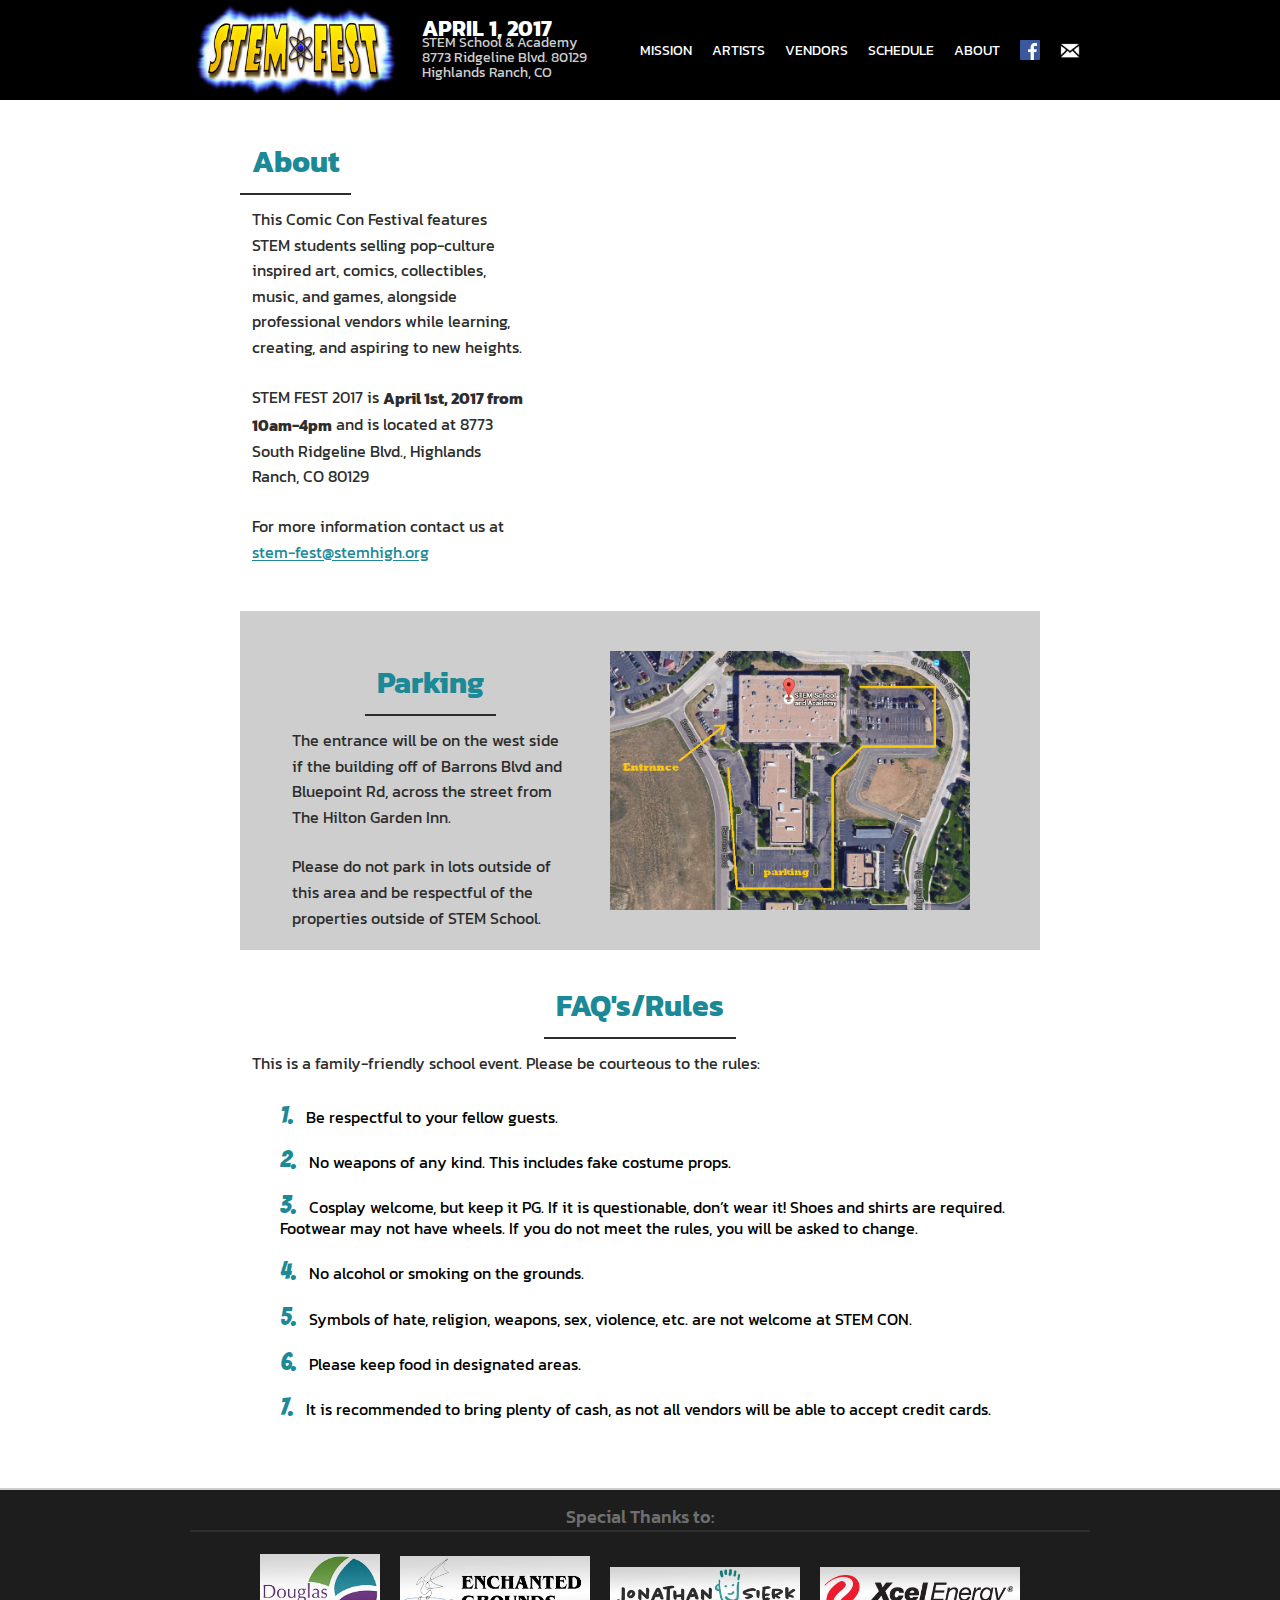
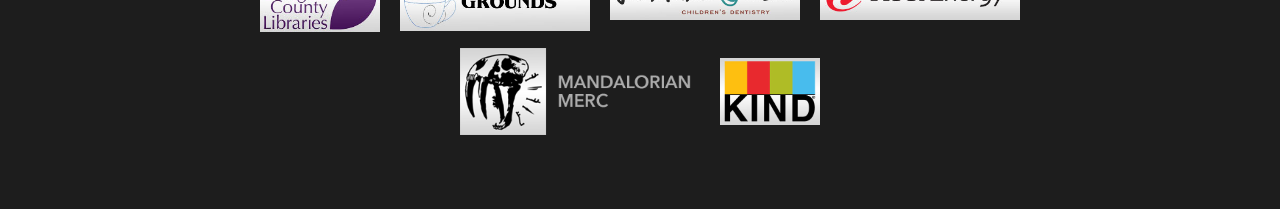
<file: about.html>
<!doctype html>
<html>
	<head>
		<title>STEMFEST - 2017</title>
		
		<link rel="stylesheet" type="text/css" href="css/reset.css">  <!--do reset first-->
		<link rel="stylesheet" type="text/css" href="css/global.css">
		<meta name="viewport" content="width=device-width, 
user-scalable=true;">



	</head>
	<body>

<header>
<div class="navigation">

<div class="nav-left">
<div><a href="index.html" style="padding:0px;"><img src="images/stemfestlogo_yello.png" height="100" /></a></div>

<h1 class="hide" style="padding-left:20px;"><span style="font-size:22px; font-weight:700;">APRIL 1, 2017</span><br />
                	<span style="color:#cdcdcd; font-weight: normal;">STEM School &amp; Academy<br />
                	8773  Ridgeline Blvd. 80129<br>
                	Highlands Ranch, CO</span></h1>

</div>

<div class="nav-right">
<div><a href="mission.html">Mission</a></div>
<div><a href="artists.html">Artists</a></div>
<div><a href="vendors.html">Vendors</a></div>
<div><a href="schedule.html">Schedule</a></div>
<div><a href="about.html">About</a></div>
<div class="hide"><a href="https://www.facebook.com/STEMCON"><img src="images/facebook_logo.png" width="20" /></a></div>
<div class="hide"><a href="mailto:stem-fest@stemhigh.org"><img src="images/emailicon.png" width="20" /></a></div>
</div>

</div>
</header>

		
       <section id="about" class="clearfix">
			<div class="container-small" style="text-align: left;">
				
				<h2>About</h2>
				</div>
			<div class="container-small">
				<div class="left">

				<p class="about">This Comic Con Festival features STEM students selling pop-culture inspired art, comics, collectibles, music, and games, alongside professional vendors while learning, creating, and aspiring to new heights.</p>

				<p class="about">STEM FEST 2017 is <span style="font-weight:700;">April 1st, 2017 from 10am-4pm</span> and is located at 8773 South Ridgeline Blvd., Highlands Ranch, CO  80129
				</p>

				<p class="about">For more information contact us at <a href="mailto:stem-fest@stemhigh.org">stem-fest@stemhigh.org</a>
				</p>
			</div>

				<iframe src="https://www.google.com/maps/embed?pb=!1m18!1m12!1m3!1d3076.1616008633446!2d-105.00010104921454!3d39.55596361536011!2m3!1f0!2f0!3f0!3m2!1i1024!2i768!4f13.1!3m3!1m2!1s0x876c823817351b5f%3A0xa6a879a1e2ad2097!2s8773+S+Ridgeline+Blvd%2C+Highlands+Ranch%2C+CO+80129!5e0!3m2!1sen!2sus!4v1461110783511" width="500" height="400" frameborder="0" style="border:0" allowfullscreen></iframe>
<br /><br />





<div style="padding:40px; background-color:#cecece; margin-bottom:24px;">
	<div class="left">
		<h2>Parking</h2>
		<p class="about">
			The entrance will be on the west side if the building off of Barrons Blvd and Bluepoint Rd, across the street from The Hilton Garden Inn.
		</p>
	<p class="about">
Please do not park in lots outside of this area and be respectful of the properties outside of STEM School.
</p>
</div>
<img src="images/STEM-parking-map.jpg" width="360" />
</div>

			<h2>FAQ's/Rules</h2>
				<p class="about">This is a family-friendly school event. Please be courteous to the rules:<br/>
					<ul>
					<li>Be respectful to your fellow guests.<br/></li>
					<li>No weapons of any kind. This includes fake costume props.<br/></li>
					<li>Cosplay welcome, but keep it PG.  If it is questionable, don’t wear it! Shoes and shirts are required. Footwear may not have wheels. If you do not meet the rules, you will be asked to change.<br/></li>
					<li>No alcohol or smoking on the grounds.<br/></li>
					<li>Symbols of hate, religion, weapons, sex, violence, etc. are not welcome at STEM CON.<br/></li>
					<li>Please keep food in designated areas.<br/></li>
					<li>It is recommended to bring plenty of cash, as not all vendors will be able to accept credit cards.<br/></li>
				</ul>
				</p>
			</div>
		</section>	

<section id="sponsors">
<div class="container">

	<h1>Special Thanks to:</h1>

  <a href="https://www.dcl.org/" target="_blank"><img src="images/logo_DCL.jpg" width="120" /></a>

    <a href="http://www.enchantedgrounds.com/" target="_blank"><img src="images/logo_enchanted.jpg" width="190" /></a>

      <a href="http://www.sierkpediatricdentistry.com/" target="_blank"><img src="images/logo_sierk.jpg" width="190" /></a>

        <a href="https://www.xcelenergy.com/" target="_blank"><img src="images/logo_xcel.jpg" width="200" /></a>

        <a href="http://mandalorianmercs.org/" target="_blank"><img src="images/logo_mandalorian-all.png" width="240" /></a>

        <a href="http://www.kindsnacks.com/" target="_blank"><img src="images/logo_kind.jpg" width="100" /></a>

</div>
</section>
		
	</body>
</html>
</file>
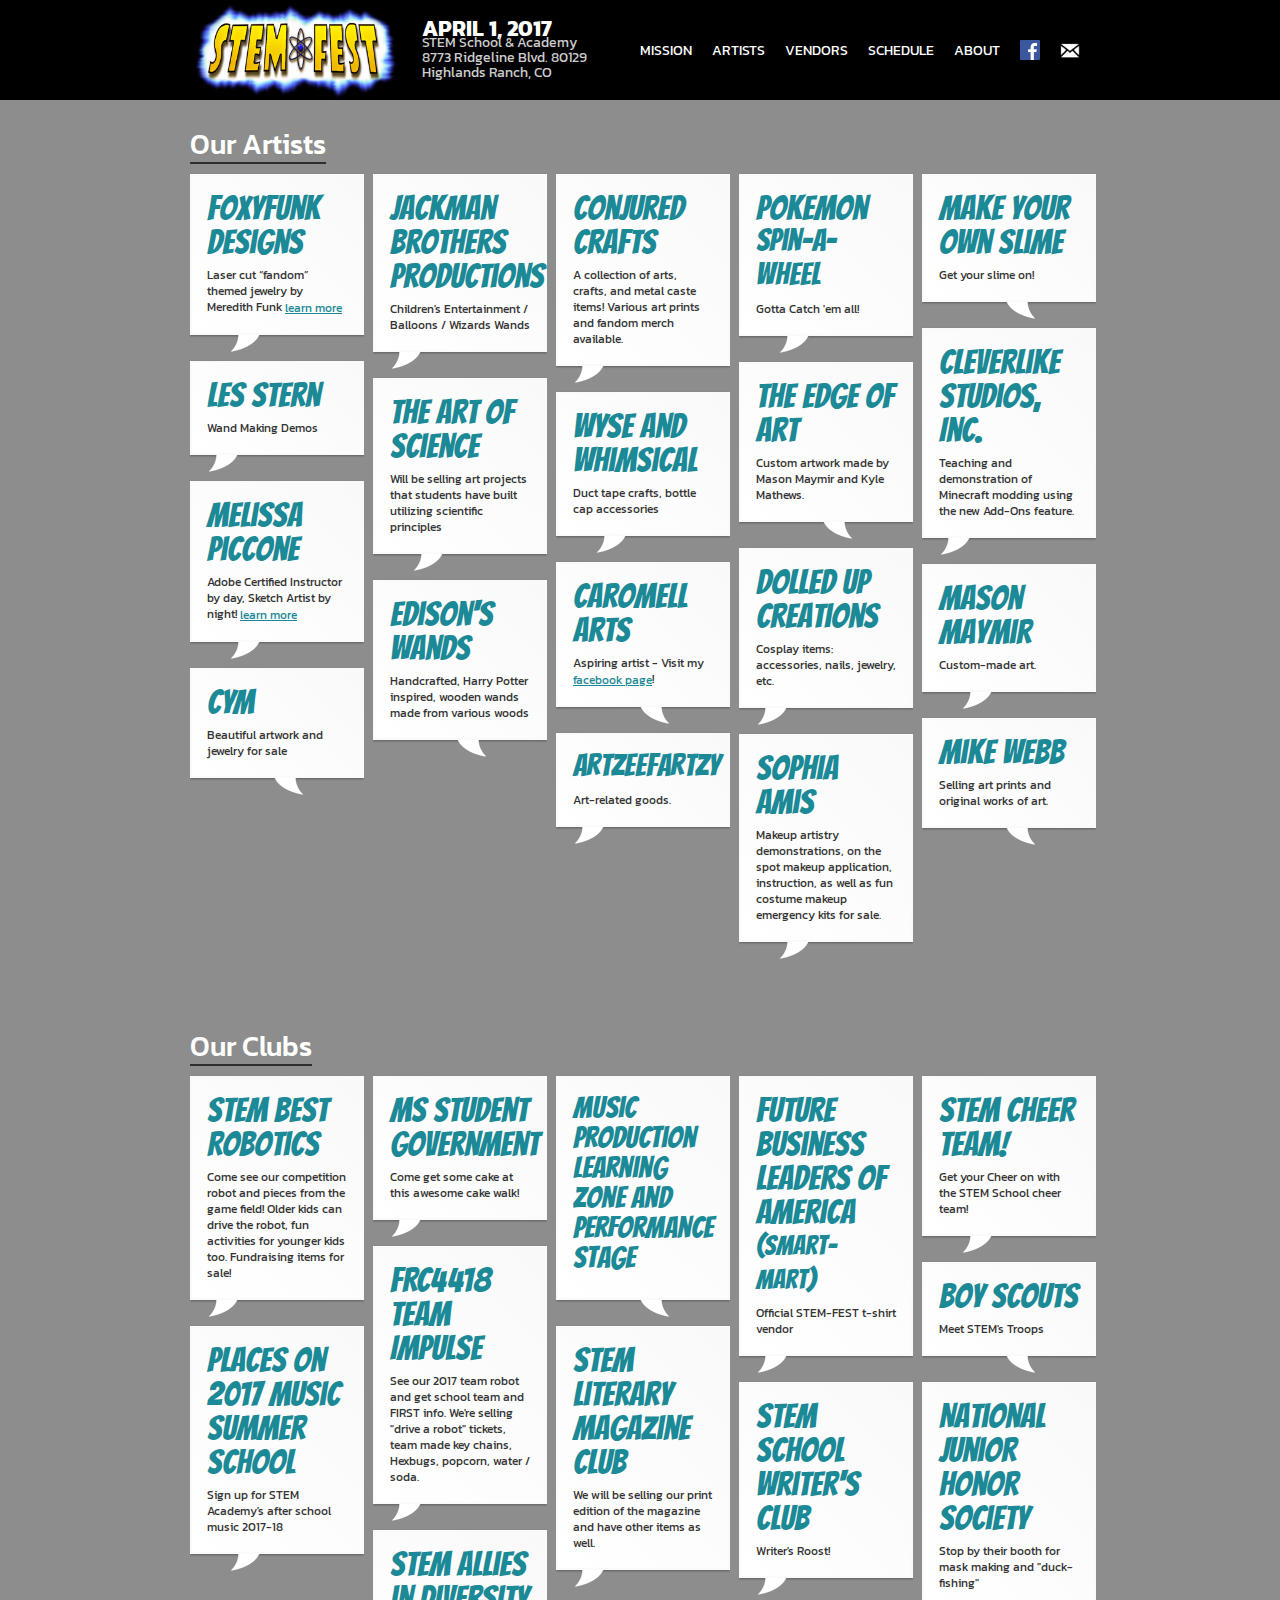
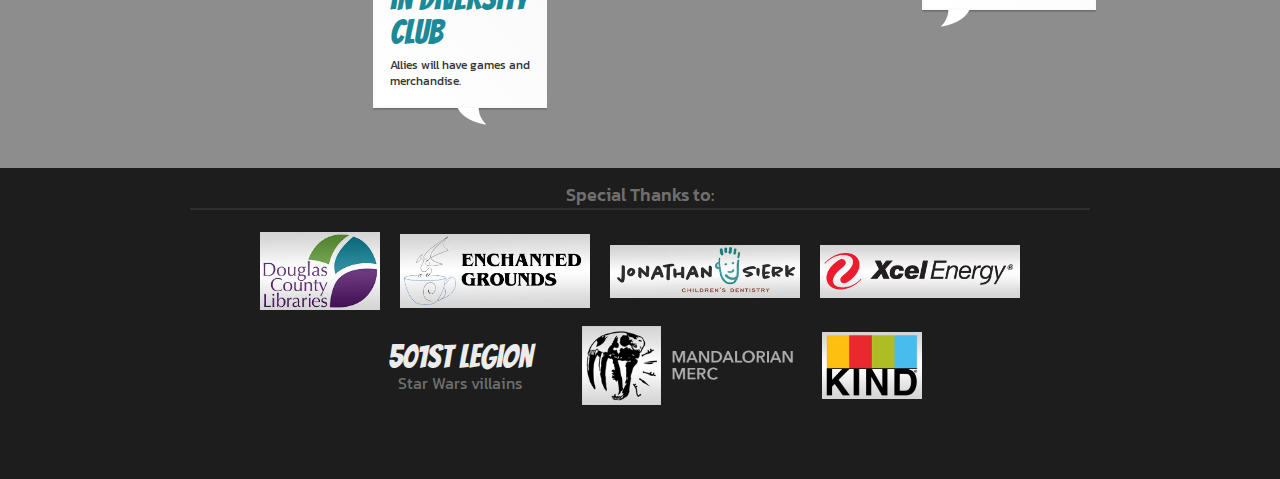
<file: artists.html>
<!doctype html>
<html>
	<head>
		<title>STEMCON - 2017</title>
		
		<link rel="stylesheet" type="text/css" href="css/reset.css">  <!--do reset first-->
		<link rel="stylesheet" type="text/css" href="css/global.css">
		<meta name="viewport" content="width=device-width, 
user-scalable=true;">



	</head>
	<body>

<header>
<div class="navigation">

<div class="nav-left">
<div><a href="index.html" style="padding:0px;"><img src="images/stemfestlogo_yello.png" height="100" /></a></div>

<h1 class="hide" style="padding-left:20px;"><span style="font-size:22px; font-weight:700;">APRIL 1, 2017</span><br />
                	<span style="color:#cdcdcd; font-weight: normal;">STEM School &amp; Academy<br />
                	8773  Ridgeline Blvd. 80129<br>
                	Highlands Ranch, CO</span></h1>

</div>

<div class="nav-right">
<div><a href="mission.html">Mission</a></div>
<div><a href="artists.html">Artists</a></div>
<div><a href="vendors.html">Vendors</a></div>
<div><a href="schedule.html">Schedule</a></div>
<div><a href="about.html">About</a></div>
<div class="hide"><a href="https://www.facebook.com/STEMCON"><img src="images/facebook_logo.png" width="20" /></a></div>
<div class="hide"><a href="mailto:stem-fest@stemhigh.org"><img src="images/emailicon.png" width="20" /></a></div>
</div>

</div>
</header>

		
<section id="artists">
<div class="container">
	<h2> Our Artists</h2>
	<div id="columns">

<div class="pin3">
		<div class="pin">
			<h1>FoxyFunk Designs</h1>
			<p>Laser cut &ldquo;fandom&rdquo; themed jewelry by Meredith Funk

<a href="http://www.foxyfunk.etsy.com" target="_blank">learn more</a>
			</p>
		</div>
</div>

<div class="pin2">	
		<div class="pin">
			<h1>Les Stern</h1>
			<p>
				Wand Making Demos
			</p>
		</div>
</div>

<div class="pin3">	
		<div class="pin">
			<h1>Melissa Piccone</h1>
			<p>
				Adobe Certified Instructor by day, Sketch Artist by night!

<a href="http://www.cyberelement.com/" target="_blank">learn more</a>
			</p>
		</div>
</div>

<div class="pin4">	
		<div class="pin">
			<h1>CYM</h1>
			<p>
				Beautiful artwork and jewelry for sale
			</p>
		</div>
</div>

<div class="pin2">	
		<div class="pin">
			<h1>Jackman Brothers Productions</h1>
			<p>
				Children's Entertainment / Balloons / Wizards Wands
			</p>
		</div>
</div>

<div class="pin3">	
		<div class="pin">
			<h1>The Art of Science</h1>
			<p>
				Will be selling art projects that students have built utilizing scientific principles
			</p>
		</div>
</div>

<div class="pin4">	
		<div class="pin">
			<h1>Edison's Wands</h1>
			<p>
				Handcrafted, Harry Potter inspired, wooden wands made from various woods
			</p>
		</div>
</div>

<div class="pin2">	
		<div class="pin">
			<h1>Conjured Crafts</h1>
			<p>
				A collection of arts, crafts, and metal caste items! Various art prints and fandom merch available.
			</p>
		</div>
</div>

<div class="pin3">	
		<div class="pin">
			<h1>Wyse and Whimsical</h1>
			<p>
				Duct tape crafts, bottle cap accessories
			</p>
		</div>
</div>

<div class="pin4">	
		<div class="pin">
			<h1>Caromell Arts</h1>
			<p>
				Aspiring artist - Visit my <a href="https://www.facebook.com/search/top/?q=Caromell%20Arts">facebook page</a>!
			</p>
		</div>
</div>

<div class="pin2">	
		<div class="pin">
			<h1><span style="font-size:.9em;">Artzeefartzy</span></h1>
			<p>
				Art-related goods.
			</p>
		</div>
</div>


<div class="pin3">	
		<div class="pin">
			<h1>Pokemon <span style="font-size:.9em;">Spin-a-wheel</span></h1>
			<p>
				Gotta Catch 'em all!
			</p>
		</div>
</div>


<div class="pin4">	
		<div class="pin">
			<h1>The Edge of Art</h1>
			<p>
				Custom artwork made by Mason Maymir and Kyle Mathews.
			</p>
		</div>
</div>


<div class="pin2">	
		<div class="pin">
			<h1>Dolled Up Creations</h1>
			<p>
				Cosplay items: accessories, nails, jewelry, etc.
			</p>
		</div>
</div>


<div class="pin3">	
		<div class="pin">
			<h1>Sophia Amis</h1>
			<p>
				Makeup artistry demonstrations, on the spot makeup application, instruction, as well as fun costume makeup emergency kits for sale.
			</p>
		</div>
</div>

<div class="pin4">	
		<div class="pin">
			<h1>Make Your Own Slime</h1>
			<p>
				Get your slime on!
			</p>
		</div>
</div>

<div class="pin2">	
		<div class="pin">
			<h1>Cleverlike Studios, Inc.</h1>
			<p>
				Teaching and demonstration of Minecraft modding using the new Add-Ons feature.
			</p>
		</div>
</div>

<div class="pin3">	
		<div class="pin">
			<h1>Mason Maymir</h1>
			<p>
				Custom-made art.
			</p>
		</div>
</div>

<div class="pin4">	
		<div class="pin">
			<h1>Mike Webb</h1>
			<p>
				Selling art prints and original works of art.
			</p>
		</div>
</div>








	
	</div>
</div>

</section>	



<section id="artists">
<div class="container">
	<h2> Our Clubs</h2>
	<div id="columns">


<div class="pin2">	
		<div class="pin">
			<h1>STEM BEST Robotics</h1>
			<p>

			Come see our competition robot and pieces from the game field! Older kids can drive the robot, fun activities for younger kids too. Fundraising items for sale!
			</p>
		</div>
</div>

<div class="pin3">	
		<div class="pin">
			<h1>Places on 2017 Music Summer School</h1>
			<p>
				Sign up for STEM Academy's after school music 2017-18
			</p>
		</div>
</div>


<div class="pin2">	
		<div class="pin">
			<h1>MS Student Government</h1>
			<p>
			Come get some cake at this awesome cake walk!
			</p>
		</div>
</div>

<div class="pin2">	
		<div class="pin">
			<h1>FRC4418 Team Impulse</h1>
			<p>
			See our 2017 team robot and get school team and FIRST info. We're selling "drive a robot" tickets, team made key chains, Hexbugs, popcorn, water / soda.
			</p>
		</div>
</div>


<div class="pin4">	
		<div class="pin">
			<h1>STEM Allies in Diversity Club</h1>
			<p>
				Allies will have games and merchandise. 
			</p>
		</div>
</div>

<div class="pin4">	
		<div class="pin">
			<h1 style="font-size:30px;">Music Production Learning Zone and Performance Stage</h1>
			<p>
				
			</p>
		</div>
</div>

<div class="pin2">	
		<div class="pin">
			<h1>STEM Literary Magazine Club</h1>
			<p>
				We will be selling our print edition of the magazine and have other items as well.
			</p>
		</div>
</div>

<div class="pin2">	
		<div class="pin">
			<h1>Future Business Leaders of America <span style="font-size:.8em;">(Smart-Mart)</span></h1>
			<p>
				Official STEM-FEST t-shirt vendor
			</p>
		</div>
</div>

<div class="pin2">	
		<div class="pin">
			<h1>STEM School Writer's Club</h1>
			<p>
			Writer's Roost!
			</p>
		</div>
</div>

<div class="pin3">
		<div class="pin">
			<h1>STEM Cheer Team!</h1>
			<p>Get your Cheer on with the STEM School cheer team!</a>
			</p>
		</div>
</div>


<div class="pin4">	
		<div class="pin">
			<h1>Boy Scouts</h1>
			<p>
				Meet STEM's Troops</a>
			</p>
		</div>
</div>

<div class="pin2">	
		<div class="pin">
			<h1>National Junior Honor Society</h1>
			<p>
			Stop by their booth for mask making and "duck-fishing"	
			</p>
		</div>
</div>
	
	</div>
</div>

</section>	




<section id="sponsors">
<div class="container">

	<h1>Special Thanks to:</h1>

  <a href="https://www.dcl.org/" target="_blank"><img src="images/logo_DCL.jpg" width="120" /></a>

    <a href="http://www.enchantedgrounds.com/" target="_blank"><img src="images/logo_enchanted.jpg" width="190" /></a>

      <a href="http://www.sierkpediatricdentistry.com/" target="_blank"><img src="images/logo_sierk.jpg" width="190" /></a>

        <a href="https://www.xcelenergy.com/" target="_blank"><img src="images/logo_xcel.jpg" width="200" /></a>

        <a href="https://www.501st.com/" target="_blank" style="text-decoration: none;"><div style="width:220px; display:inline-block;"><span style="font-family: 'Bangers', cursive; font-size:32px; color:#ececec; text-decoration: none;">501st Legion</span> <br><span style="color:#6f6f6f; text-decoration: none;">Star Wars villains</span></div></a>

        <a href="http://mandalorianmercs.org/" target="_blank"><img src="images/logo_mandalorian-all.png" width="220" /></a>

        <a href="http://www.kindsnacks.com/" target="_blank"><img src="images/logo_kind.jpg" width="100" /></a>

</div>
</section>

	</body>
</html>
</file>
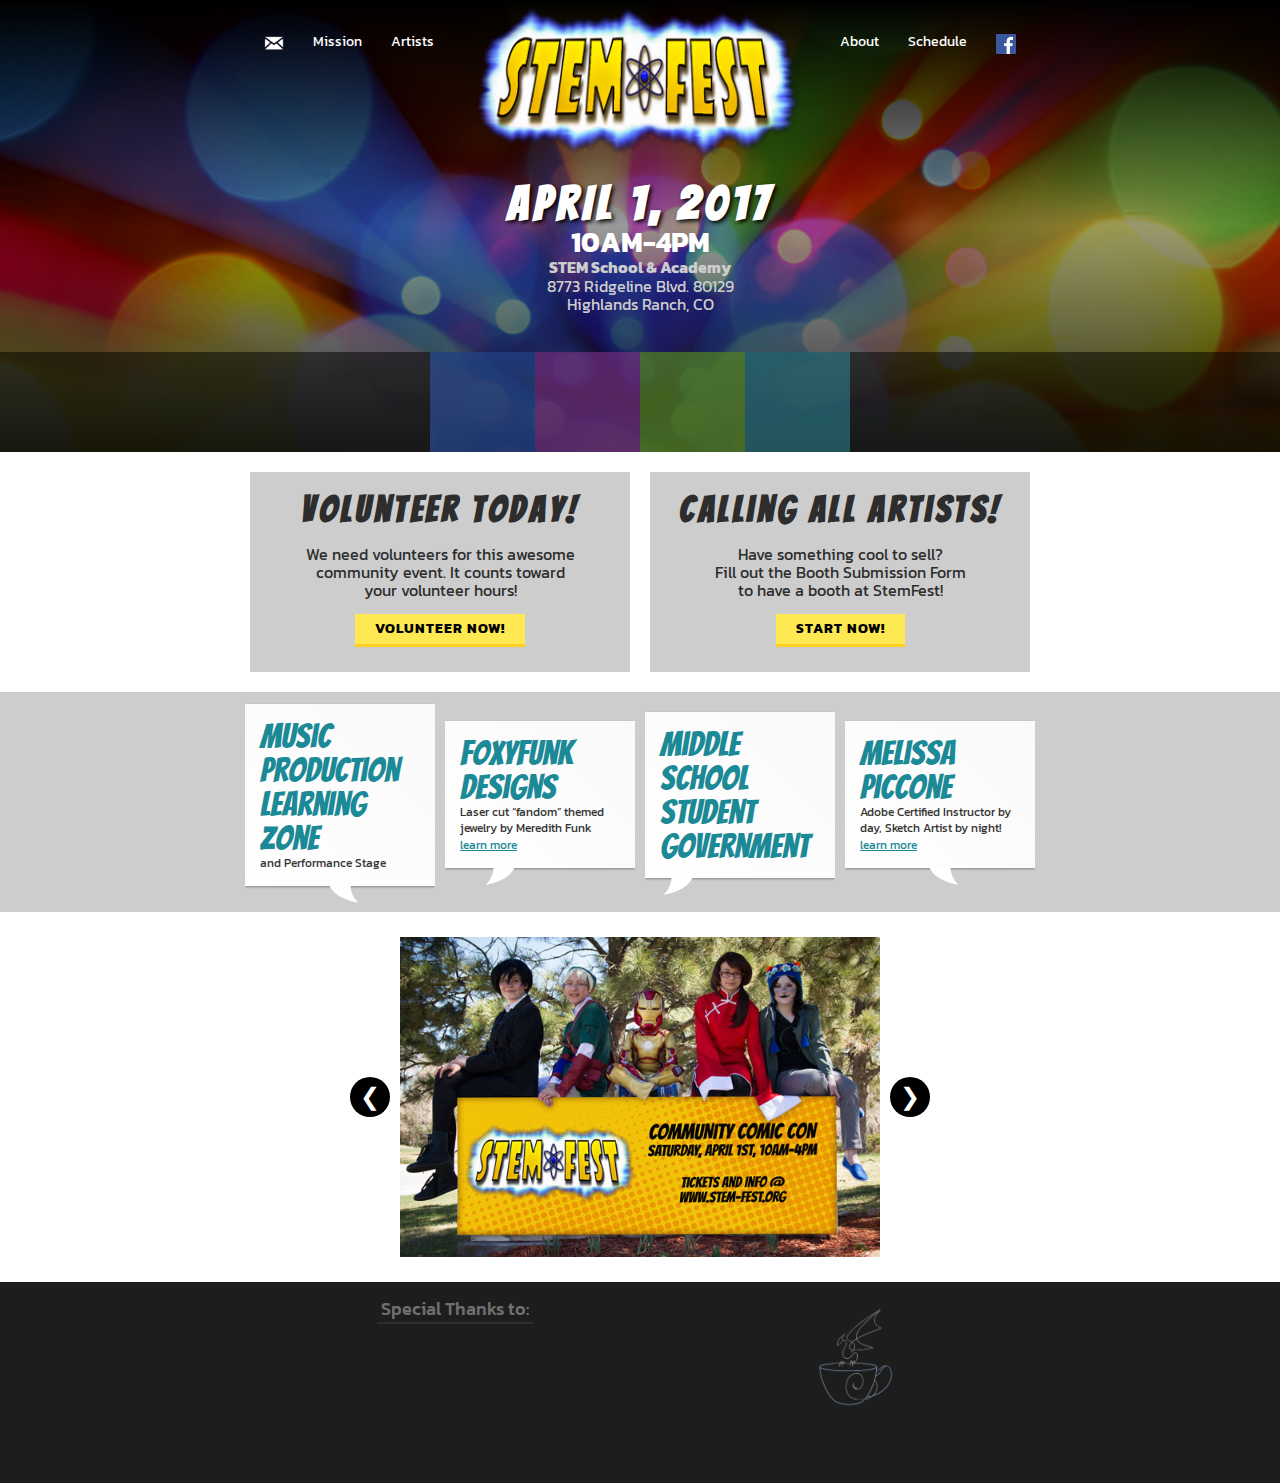
<file: index2.html>
<!doctype html>
<html>
	<head>
		<title>STEMFEST - 2017</title>
		
		<link rel="stylesheet" type="text/css" href="css/reset.css">  <!--do reset first-->
		<link rel="stylesheet" type="text/css" href="css/photobooth.css">
		<!-- <link rel="stylesheet" type="text/css" href="css/global.css"> -->
		<meta name="viewport" content="width=device-width, 
user-scalable=true;">

<meta property="og:url" content="http://www.stem-fest.org" />
	<meta property="og:type" content="website" />
	<meta property="og:title" content="STEMFEST 2017 - STEM School and Academy" />
	<meta property="og:description" content="STEM School and Academy is hosting a scholastic comic con Saturday, April 1, 2017. Our school endeavors to engage all students in an academically rigorous core curricula promoting a strong foundation in the sciences, technologies, engineering, and math relevant to real-world contexts, as well as encouraging them to have fun and utilize their imaginations!" />
	<meta property="og:image" content="http://www.stem-fest.org/images/stemconphoto.jpg" />



<style type="text/css">
@import url(http://fonts.googleapis.com/css?family=Kanit:400,100,100italic,200,200italic,300,300italic,400italic,500,500italic,600,600italic,700,700italic,800,800italic,900,900italic&subset=latin,latin-ext);
@import url(https://fonts.googleapis.com/css?family=Bangers);

body {
	background: #ffffff; 
	font-family: 'Kanit', Helvetica, Arial, sans-serif;
	width:100%;
	
} 

.wrapper-main {
	width:100%;
	margin:0 auto;
}
.wrapper {
	width:100%;
	margin:0 auto;	background-image: url("images/headerback_darker.jpg");
	background-size:cover;
}

.gradient {
	background: -webkit-linear-gradient(rgba(0,0,0,1), rgba(255,0,0,0), rgba(0,0,0,.7)); /* For Safari 5.1 to 6.0 */
    background: -o-linear-gradient(rgba(0,0,0,1), rgba(255,0,0,0), rgba(0,0,0,.7)); /* For Opera 11.1 to 12.0 */
    background: -moz-linear-gradient(rgba(0,0,0,1), rgba(255,0,0,0), rgba(0,0,0,.7)); /* For Firefox 3.6 to 15 */
    background: linear-gradient(rgba(0,0,0,1), rgba(255,0,0,0), rgba(0,0,0,.7)); /* Standard syntax (must be last) */}

.container {
  display: flex;
  flex-wrap: wrap;
  align-items: flex-start;
  align-content: center;
  justify-content: space-around;
  width: 800px;
  margin:0 auto;

}

.item {
  width: 380px;  /* Or whatever */
  height: 200px; /* Or whatever */
  margin: 20px 10px 20px 10px;  /* Magic! */
  background-color:#cdcdcd;
}

@media all and (max-width: 800px) {
.wrapper {
	width:100%;
	margin:0 auto;
}
.container {
	width:100%;
	margin:0 auto;
}
.item {
  width: 100%;  /* Or whatever */
  margin: 20px 0px 0px 0px;  /* Magic! */
  background-color:#cdcdcd;
}
}


.navigation {
  list-style: none;
  margin: 0; 
  padding-top:20px;
  display: -webkit-box;
  display: -moz-box;
  display: -ms-flexbox;
  display: -webkit-flex;
  display: flex;
  -webkit-flex-flow: row wrap;
  justify-content: flex-end;
}

.navigation_right {
  list-style: none;
  margin: 0; 
  padding-top:20px;
  display: -webkit-box;
  display: -moz-box;
  display: -ms-flexbox;
  display: -webkit-flex;
  display: flex;
  -webkit-flex-flow: row wrap;
  justify-content: flex-end;
}

.navigation a {
  text-decoration: none;
  display: block;
  padding: 1em;
  color: white;
  font-size:.9em;
}

.navigation a:hover {
  background: #000000;
}

.navigation_right a {
  text-decoration: none;
  display: block;
  padding: 1em;
  color: white;
  font-size:.9em;
}

.navigation_right a:hover {
  background: #000000;
}


@media all and (max-width: 800px) {
  .navigation {
    -webkit-flex-flow: column wrap;
    flex-flow: column wrap;
    padding: 0;
    order:3;
  }

    .navigation_right {
    -webkit-flex-flow: column wrap;
    flex-flow: column wrap;
    padding: 0;
    order:2;
  }
  .brand {
	order:1;
	text-align: center;
	width:100%;
  }
  .brand img {
  	width:80%;
  	height: auto;
  }
  
  .navigation a { 
    text-align: center; 
    padding: 10px;

  }

  
  .navigation li:last-of-type a {
    border-bottom: none;
  }
    .navigation_right a { 
    text-align: center; 
    padding: 10px;

  }

  
  .navigation_right li:last-of-type a {
    border-bottom: none;
  }
}


.headline {
	color:#ffffff; 
	text-align: center; 
	align-self:center; 
	padding:20px 0px 40px 0px;
}
.headline h1 {
	font-size:3em; 
	font-weight:700;
	font-family: Bangers; 
	letter-spacing: .1em; 
}

ul.countdown {
  position: relative;
  width: 420px;
  list-style: none;
  margin:0 auto;
  display:flex;
  flex-wrap: wrap;
}
ul.countdown li {
  width: 100px;
  height:82px;
  display: inline-block;
  text-align: center;
  padding-top:18px;
  flex-grow:1;
}
ul.countdown li span {
  font-size: 42px;
  font-weight: bold;
  color:#ffffff;
}

@media all and (max-width: 400px) {
ul.countdown {
  width: 100%;
}
ul.countdown li {
  width: 140px;
}
.hide {
	display:none;
}
}

a.button, input.button {
	border-bottom: solid 3px #ffcf24 !important;
	border-top: none;
	border-left: none;
	border-right:none;
	color: #000000;
	font-size:14px;
	cursor: pointer;
	padding: 8px 20px;
	display: inline-block;
	margin: 0px 0px;
	text-transform: uppercase;
	text-decoration:none;
	letter-spacing: 1px;
	font-weight: 700;
	outline: none;
	position: relative;
	background-color:#ffe952;

}
a.button:hover, input.button:hover {
	background-color:#ffcf24;
}

#sponsors {
	background-color:#1d1d1d;
padding-bottom:66px;
padding-top:14px;
	text-align: center;
		width:100%;
}

#sponsors img {
	padding:8px;
}

#sponsors h1 {
	color:#6f6f6f;
	border-bottom:solid 2px #2f2f2f;
	font-weight: 500;
	font-size:18px;
	padding:4px;
	margin-bottom:14px;
	display:block;
	text-align: center;
}

.art_wrapper {
  width:800px;
  margin:0 auto;
}


.art_container {
  display: flex;
  background-color:#cdcdcd;
  flex-wrap: wrap;
  align-items: center;
      align-content: flex-start;
    justify-content: space-around;
    overflow: hidden;
    height: 220px;
}

.art_item {
  width: 100px;  /* Or whatever */
  height: 100px; /* Or whatever */
  margin: 20px;  /* Magic! */
  background-color:#cdcdcd;
}

.pin {
  display: block;
  background: #FEFEFE;
  box-shadow: 0 1px 2px rgba(34, 25, 25, 0.4);
  margin: 12px 0px 0px 0px;
  padding: 15px;
  background: -webkit-linear-gradient(45deg, #FFF, #F9F9F9);
  opacity: 1;
  width:160px;

}

.pin2 {
  overflow:hidden;
  display: inline-block;
}

.pin2::after {
  content: url('images/speech-bubble2.png');
  display:inline-block;
  padding-bottom:4px;
  padding-left:18px;
}

.pin3 {
  overflow:hidden;
  display: inline-block;
}

.pin3::after {
  content: url('images/speech-bubble2.png');
  display:inline-block;
  padding-bottom:4px;
  padding-left:40px;
}

.pin4 {
  overflow:hidden;
  display: inline-block;
}

.pin4::after {
  content: url('images/speech-bubble2_flip.png');
  display:inline-block;
  padding-bottom:4px;
  padding-left:84px;
}

.pin p {
  color: #333;
  margin: 0;
  font-size:12px;
  line-height:16px;
  padding-bottom:0px;
  padding-top:0px;
  widows: 3;
}

.pin a {
  color:#1c8997;
}

h2 {
  color:#ffffff;
  font-weight: 500;
  font-size:28px;
  padding-bottom:4px;
  border-bottom: solid 2px #2d2d2d;
  display:inline-block;
}
.pin_h1 {
  font-family: 'Bangers', cursive;
  font-size:34px;
  color:#1c8997;
  padding-bottom:8px;
}


@media all and (max-width: 800px) {
.art_wrapper {
  width:100%;
  margin:0 auto;
}

  }

</style>



	</head>
	<body>
		<div id="fb-root"></div>
<script>(function(d, s, id) {
  var js, fjs = d.getElementsByTagName(s)[0];
  if (d.getElementById(id)) return;
  js = d.createElement(s); js.id = id;
  js.src = "//connect.facebook.net/en_US/sdk.js#xfbml=1&version=v2.5&appId=321469344548058";
  fjs.parentNode.insertBefore(js, fjs);
}(document, 'script', 'facebook-jssdk'));</script>



<div class="wrapper">
<div class="gradient">
<div class="container">

<ul class="navigation">
   <li class="hide"><a href="mailto:stem-fest@stemhigh.org"><img src="images/emailicon.png" width="20" /></a></li>
   <li><a href="mission.html">Mission</a></li>
  <li><a href="artists.html">Artists</a></li>

</ul>



 <div class="brand">
				<a href="index.html"><img src="images/stemfestlogo_yello.png" height="160" /></a>
</div> 

<ul class="navigation_right">
  <li><a href="about.html">About</a></li>
  <li><a href="schedule.html">Schedule</a></li>
  <li class="hide"><a href="https://www.facebook.com/STEMCON"><img src="images/facebook_logo.png" width="20" /></a></li>
</ul>


</div>


<div class="headline">
<h1 style="text-shadow: 2px 2px 4px #000000;">APRIL 1, 2017</h1>
<span style="color:#ffffff; font-weight:bold; font-size:28px;">10AM-4PM</span><br>
                	<span style="color:#cdcdcd;"><span style="font-weight: bold;">STEM School &amp; Academy</span><br />
                	8773  Ridgeline Blvd. 80129<br>
                	Highlands Ranch, CO</span>
</div>

<div style="background-color:rgba(0,0,0,0.5);">
  <ul class="countdown">
      <li style="background-color:rgba(50,95,195,.5);">
        <span class="days" style="font-family:Bangers; letter-spacing: .1em; text-shadow: 2px 2px 4px #000000;"></span>
        <p class="timeRefDays" style="color:#5e83d7;"></p>
      </li>
      <li style="background-color:rgba(160,65,182,.5);">
        <span class="hours" style="font-family:Bangers; letter-spacing: .1em; text-shadow: 2px 2px 4px #000000;"></span>
        <p class="timeRefHours" style="color:#bf80ce;"></p>
      </li>
      <li style="background-color:rgba(120,186,53,.5);">
        <span class="minutes" style="font-family:Bangers; letter-spacing: .1em; text-shadow: 2px 2px 4px #000000;"></span>
        <p class="timeRefMinutes" style="color:#abd87d;"></p>
      </li>
      <li style="background-color:rgba(46,146,161,.5);;">
        <span class="seconds" style="font-family:Bangers; letter-spacing: .1em; text-shadow: 2px 2px 4px #000000;"></span>
        <p class="timeRefSeconds" style="color:#6abcc8;"></p>
      </li>
	</ul>
</div>

</div>
</div>



<div class="wrapper-main" style="background-color:#ffffff;">
<div class="container">

<div class="item">

<div class="headline">
<h1 style="color:#2d2d2d; font-size:36px;">Volunteer Today!</h1>
                	<br><span style="color:#2d2d2d;">We need volunteers for this awesome <br>community event. It counts toward <br>your volunteer hours!</span><br><br>
                	<a href="http://www.signupgenius.com/go/70a0e4fa8ab2aa13-stemfest" class="button">Volunteer Now!</a>
</div>

</div>
<div class="item">

<div class="headline">
<h1 style="color:#2d2d2d; font-size:36px;">Calling all Artists!</h1>
                	<br><span style="color:#2d2d2d;">Have something cool to sell? <br>Fill out the Booth Submission Form <br>to have a booth at StemFest!</span><br><br>
                	<a href="https://docs.google.com/forms/d/1bp87hyfs6V-BZmXIf6cR3MVvQywkAve7r_mqOcMnDzQ/edit" class="button">Start Now!</a>
</div>

</div>

</div>
</div>


<div class="wrapper-main" style="background-color:#cdcdcd; margin-bottom:25px;">
<div class="art_wrapper">
<div class="art_container">


<div class="pin4">  
    <div class="pin">
      <span class="pin_h1">Music Production Learning Zone</span>
      <p>
        and Performance Stage
      </p>
    
    </div>
</div>

<div class="pin3">
    <div class="pin">
      <span class="pin_h1">FoxyFunk Designs</span>
      <p>Laser cut &ldquo;fandom&rdquo; themed jewelry by Meredith Funk

<a href="http://www.foxyfunk.etsy.com" target="_blank">learn more</a>
      </p>
    </div>
</div>



<div class="pin2">  
    <div class="pin">
      <span class="pin_h1">Middle School Student Government</span>
      <p>
        
      </p>
    </div>
</div>

<div class="pin4">  
    <div class="pin">
      <span class="pin_h1">Melissa Piccone</span>
      <p>
        Adobe Certified Instructor by day, Sketch Artist by night!

<a href="http://www.cyberelement.com/" target="_blank">learn more</a>
      </p>
    </div>
</div>

<div class="pin3">  
    <div class="pin">
      <span class="pin_h1">Places on 2017 Music Summer School</span>
      <p>
        Sign up for STEM Academy's after school music 2017-18
      </p>
    </div>
</div>

</div>
</div>
</div>


<div class="w3-content w3-display-container" style="margin-bottom: 25px;">
  <img class="mySlides photobooth" src="images/photo1.jpg">
  <img class="mySlides photobooth" src="images/photo2.jpg">
  <img class="mySlides photobooth" src="images/photo3.jpg">
  <img class="mySlides photobooth" src="images/photo4.jpg">
  <img class="mySlides photobooth" src="images/photo5.jpg">
  <img class="mySlides photobooth" src="images/photo6.jpg">
  <img class="mySlides photobooth" src="images/photo7.jpg">
  <img class="mySlides photobooth" src="images/photo8.jpg">
  <img class="mySlides photobooth" src="images/photo9.jpg">
  <img class="mySlides photobooth" src="images/photo10.jpg">
  <img class="mySlides photobooth" src="images/photo11.jpg">
  <img class="mySlides photobooth" src="images/photo12.jpg">
  <img class="mySlides photobooth" src="images/photo13.jpg">
  <img class="mySlides photobooth" src="images/photo14.jpg">


  <a class="w3-btn-floating w3-display-left photobooth" onclick="plusDivs(-1)">&#10094;</a>
  <a class="w3-btn-floating w3-display-right photobooth" onclick="plusDivs(1)">&#10095;</a>
</div>

<section id="sponsors">
<div class="container">

	<h1>Special Thanks to:</h1>

	<a href="http://www.enchantedgrounds.com/" target="_blank"><img src="images/commongrounds.png" width="80" /></a>

</div>
</section>


<script src='http://cdnjs.cloudflare.com/ajax/libs/jquery/2.1.3/jquery.min.js'></script>

    <script>
      
      //Countdown plugin

(function($) {
    $.fn.countdown = function(options, callback) {

      //custom 'this' selector
      var thisEl = $(this);

      //array of custom settings
      var settings = { 
        'date': null,
        'format': null
      };

      //append the settings array to options
      if(options) {
        $.extend(settings, options);
      }

      //main countdown function
      var countdown_proc = function () {

        var eventDate = Date.parse(settings['date']) / 1000;
        var currentDate = Math.floor($.now() / 1000);

        if(eventDate <= currentDate) {
          callback.call(this);
          clearInterval(interval);
        };

        var seconds = eventDate - currentDate;

        var days = Math.floor(seconds / (60 * 60 * 24)); //calculate the number of days
        seconds -= days * 60 * 60 * 24; //update the seconds variable with no. of days removed

        var hours = Math.floor(seconds / (60 * 60));
        seconds -= hours * 60 * 60; //update the seconds variable with no. of hours removed

        var minutes = Math.floor(seconds / 60);
        seconds -= minutes * 60; //update the seconds variable with no. of minutes removed

        //conditional Ss
        if (days == 1) { thisEl.find(".timeRefDays").text("Day"); } else { thisEl.find(".timeRefDays").text("Days"); }
        if (hours == 1) { thisEl.find(".timeRefHours").text("Hour"); } else { thisEl.find(".timeRefHours").text("Hours"); }
        if (minutes == 1) { thisEl.find(".timeRefMinutes").text("Minute"); } else { thisEl.find(".timeRefMinutes").text("Minutes"); }
        if (seconds == 1) { thisEl.find(".timeRefSeconds").text("Second"); } else { thisEl.find(".timeRefSeconds").text("Seconds"); }

        //logic for the two_digits ON setting
        if(settings['format'] == "on") {
          days = (String(days).length >= 2) ? days : "0" + days;
          hours = (String(hours).length >= 2) ? hours : "0" + hours;
          minutes = (String(minutes).length >= 2) ? minutes : "0" + minutes;
          seconds = (String(seconds).length >= 2) ? seconds : "0" + seconds;
        }

        //update the countdown's html values.
        if(!isNaN(eventDate)) {
          thisEl.find(".days").text(days);
          thisEl.find(".hours").text(hours);
          thisEl.find(".minutes").text(minutes);
          thisEl.find(".seconds").text(seconds);
        } else { 
          alert("Invalid date. Here's an example: 12 Tuesday 2012 17:30:00");
          clearInterval(interval); 
        }
      }

      //run the function
      countdown_proc();

      //loop the function
      interval = setInterval(countdown_proc, 1000);

    }
}) (jQuery);


//Call countdown plugin
$(".countdown").countdown({
  date: "1 april 2017 10:30:00", // add the countdown's end date (i.e. 3 november 2012 12:00:00)
  format: "on" // on (03:07:52) | off (3:7:52) - two_digits set to ON maintains layout consistency
},

function() {

  // the code here will run when the countdown ends
  alert("done!")

});

    </script>

    <script>
var slideIndex = 1;
showDivs(slideIndex);

function plusDivs(n) {
  showDivs(slideIndex += n);
}

function showDivs(n) {
  var i;
  var x = document.getElementsByClassName("mySlides");
  if (n > x.length) {slideIndex = 1}    
  if (n < 1) {slideIndex = x.length}
  for (i = 0; i < x.length; i++) {
     x[i].style.display = "none";  
  }
  x[slideIndex-1].style.display = "block";  
}
</script>

	</body>
</html>
</file>
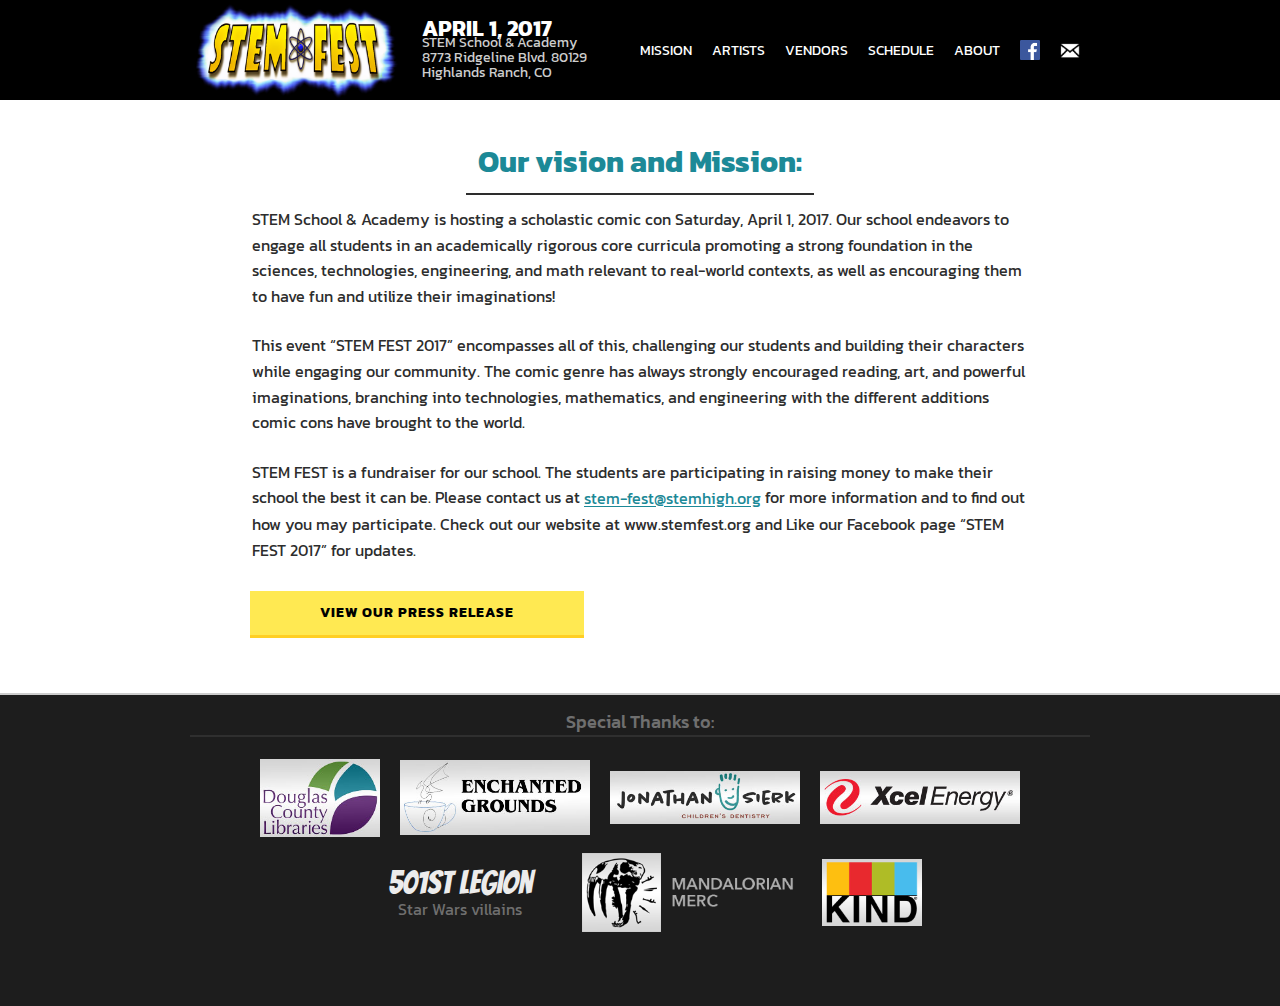
<file: mission.html>
<!doctype html>
<html>
	<head>
		<title>STEMFEST - 2017</title>
		
		<link rel="stylesheet" type="text/css" href="css/reset.css">  <!--do reset first-->
		<link rel="stylesheet" type="text/css" href="css/global.css">
		<meta name="viewport" content="width=device-width, 
user-scalable=true;">



	</head>
	<body>

<header>
<div class="navigation">

<div class="nav-left">
<div><a href="index.html" style="padding:0px;"><img src="images/stemfestlogo_yello.png" height="100" /></a></div>

<h1 class="hide" style="padding-left:20px;"><span style="font-size:22px; font-weight:700;">APRIL 1, 2017</span><br />
                	<span style="color:#cdcdcd; font-weight: normal;">STEM School &amp; Academy<br />
                	8773  Ridgeline Blvd. 80129<br>
                	Highlands Ranch, CO</span></h1>

</div>

<div class="nav-right">
<div><a href="mission.html">Mission</a></div>
<div><a href="artists.html">Artists</a></div>
<div><a href="vendors.html">Vendors</a></div>
<div><a href="schedule.html">Schedule</a></div>
<div><a href="about.html">About</a></div>
<div class="hide"><a href="https://www.facebook.com/STEMCON"><img src="images/facebook_logo.png" width="20" /></a></div>
<div class="hide"><a href="mailto:stem-fest@stemhigh.org"><img src="images/emailicon.png" width="20" /></a></div>
</div>

</div>
</header>
		
       <section id="about" class="clearfix">
			<div class="container-small">
				
				<h2>Our vision and Mission:</h2>
				<p class="about">STEM School &amp; Academy is hosting a scholastic comic con Saturday, April 1, 2017. Our school endeavors to engage all students in an academically rigorous core curricula promoting a strong foundation in the sciences, technologies, engineering, and math relevant to real-world contexts, as well as encouraging them to have fun and utilize their imaginations!
				</p>

				<p class="about">

This event &ldquo;STEM FEST 2017&rdquo; encompasses all of this, challenging our students and building their characters while engaging our community. The comic genre has always strongly encouraged reading, art, and powerful imaginations, branching into technologies, mathematics, and engineering with the different additions comic cons have brought to the world. 
				</p>

				<p class="about">

STEM FEST is a fundraiser for our school. The students are participating in raising money to make their school the best it can be. Please contact us at <a href="mailto:stem-fest@stemhigh.org" target="_blank">stem-fest@stemhigh.org</a> for more information and to find out how you may participate. Check out our website at www.stemfest.org and Like our Facebook page &ldquo;STEM FEST 2017&rdquo; for updates.
				</p>

<a href="images/press_release.pdf" class="btn">View our Press Release</a>
				

			</div>
		</section>	



<section id="sponsors">
<div class="container">

	<h1>Special Thanks to:</h1>

  <a href="https://www.dcl.org/" target="_blank"><img src="images/logo_DCL.jpg" width="120" /></a>

    <a href="http://www.enchantedgrounds.com/" target="_blank"><img src="images/logo_enchanted.jpg" width="190" /></a>

      <a href="http://www.sierkpediatricdentistry.com/" target="_blank"><img src="images/logo_sierk.jpg" width="190" /></a>

        <a href="https://www.xcelenergy.com/" target="_blank"><img src="images/logo_xcel.jpg" width="200" /></a>

        <a href="https://www.501st.com/" target="_blank" style="text-decoration: none;"><div style="width:220px; display:inline-block;"><span style="font-family: 'Bangers', cursive; font-size:32px; color:#ececec; text-decoration: none;">501st Legion</span> <br><span style="color:#6f6f6f; text-decoration: none;">Star Wars villains</span></div></a>

        <a href="http://mandalorianmercs.org/" target="_blank"><img src="images/logo_mandalorian-all.png" width="220" /></a>

        <a href="http://www.kindsnacks.com/" target="_blank"><img src="images/logo_kind.jpg" width="100" /></a>

</div>
</section>
		
	</body>
</html>
</file>
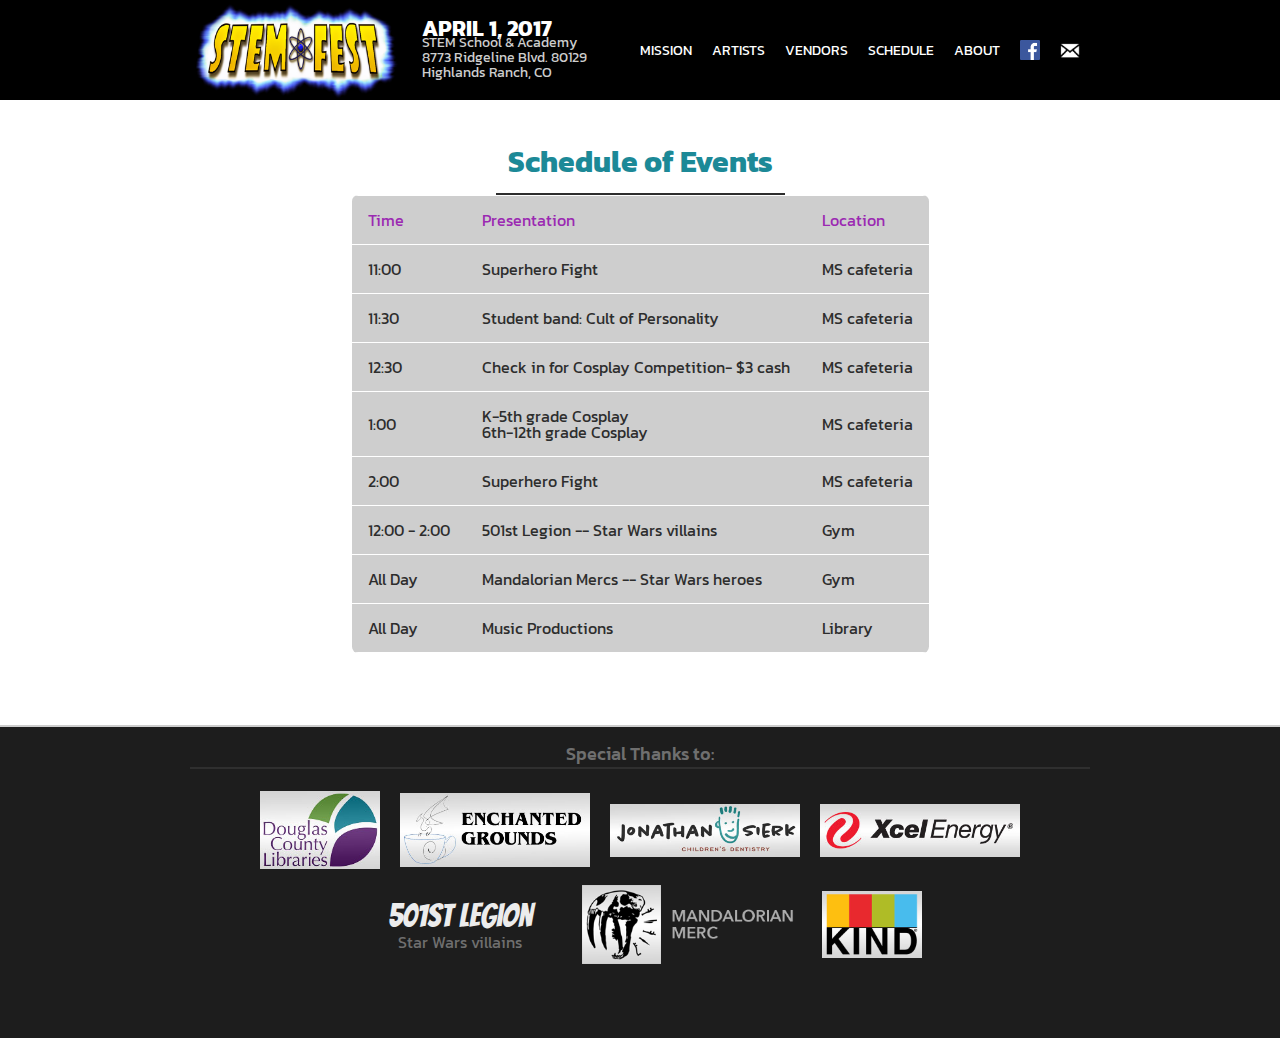
<file: schedule.html>
<!doctype html>
<html>
	<head>
		<title>STEMCON - 2017</title>
		
		<link rel="stylesheet" type="text/css" href="css/reset.css">  <!--do reset first-->
		<link rel="stylesheet" type="text/css" href="css/global.css">
		<meta name="viewport" content="width=device-width, 
user-scalable=true;">



	</head>
	<body>

<header>
<div class="navigation">

<div class="nav-left">
<div><a href="index.html" style="padding:0px;"><img src="images/stemfestlogo_yello.png" height="100" /></a></div>

<h1 class="hide" style="padding-left:20px;"><span style="font-size:22px; font-weight:700;">APRIL 1, 2017</span><br />
                  <span style="color:#cdcdcd; font-weight: normal;">STEM School &amp; Academy<br />
                  8773  Ridgeline Blvd. 80129<br>
                  Highlands Ranch, CO</span></h1>

</div>

<div class="nav-right">
<div><a href="mission.html">Mission</a></div>
<div><a href="artists.html">Artists</a></div>
<div><a href="vendors.html">Vendors</a></div>
<div><a href="schedule.html">Schedule</a></div>
<div><a href="about.html">About</a></div>
<div class="hide"><a href="https://www.facebook.com/STEMCON"><img src="images/facebook_logo.png" width="20" /></a></div>
<div class="hide"><a href="mailto:stem-fest@stemhigh.org"><img src="images/emailicon.png" width="20" /></a></div>
</div>

</div>
</header>

		
<section id="about" class="clearfix">
<div class="container-small">
				
<h2>Schedule of Events</h2>

<table class="rwd-table" align="center">
  <tr>
    <th>Time</th>
    <th>Presentation</th>
    <th>Location</th>
  </tr>
  <tr>
    <td data-th="Time">11:00</td>
    <td data-th="Presentation">Superhero Fight</td>
    <td data-th="Location">MS cafeteria</td>
  </tr>
  <tr>
    <td data-th="Time">11:30</td>
    <td data-th="Presentation">Student band: Cult of Personality</td>
    <td data-th="Location">MS cafeteria</td>
  </tr>
  <tr>
    <td data-th="Time">12:30</td>
    <td data-th="Presentation">Check in for Cosplay Competition- $3 cash</td>
    <td data-th="Location">MS cafeteria</td>
  </tr>

    <tr>
    <td data-th="Time">1:00</td>
    <td data-th="Presentation">K-5th grade Cosplay<br/>
     6th-12th grade Cosplay</td>
    <td data-th="Location">MS cafeteria</td>
  </tr>

    <tr>
    <td data-th="Time">2:00</td>
    <td data-th="Presentation">Superhero Fight</td>
    <td data-th="Location">MS cafeteria</td>
  </tr>

    <tr>
    <td data-th="Time">12:00 - 2:00</td>
    <td data-th="Presentation">501st Legion -- Star Wars villains</td>
    <td data-th="Location">Gym</td>
  </tr>

    <tr>
    <td data-th="Time">All Day</td>
    <td data-th="Presentation">Mandalorian Mercs -- Star Wars heroes</td>
    <td data-th="Location">Gym</td>
  </tr>

    <tr>
    <td data-th="Time">All Day</td>
    <td data-th="Presentation">Music Productions</td>
    <td data-th="Location">Library</td>
  </tr>
</table>







<br /><br />


			
</div>
</section>	




<section id="sponsors">
<div class="container">

	<h1>Special Thanks to:</h1>
	
  <a href="https://www.dcl.org/" target="_blank"><img src="images/logo_DCL.jpg" width="120" /></a>

    <a href="http://www.enchantedgrounds.com/" target="_blank"><img src="images/logo_enchanted.jpg" width="190" /></a>

      <a href="http://www.sierkpediatricdentistry.com/" target="_blank"><img src="images/logo_sierk.jpg" width="190" /></a>

        <a href="https://www.xcelenergy.com/" target="_blank"><img src="images/logo_xcel.jpg" width="200" /></a>

        <a href="https://www.501st.com/" target="_blank" style="text-decoration: none;"><div style="width:220px; display:inline-block;"><span style="font-family: 'Bangers', cursive; font-size:32px; color:#ececec; text-decoration: none;">501st Legion</span> <br><span style="color:#6f6f6f; text-decoration: none;">Star Wars villains</span></div></a>

        <a href="http://mandalorianmercs.org/" target="_blank"><img src="images/logo_mandalorian-all.png" width="220" /></a>

        <a href="http://www.kindsnacks.com/" target="_blank"><img src="images/logo_kind.jpg" width="100" /></a>


</div>
</section>
		
	</body>
</html>
</file>
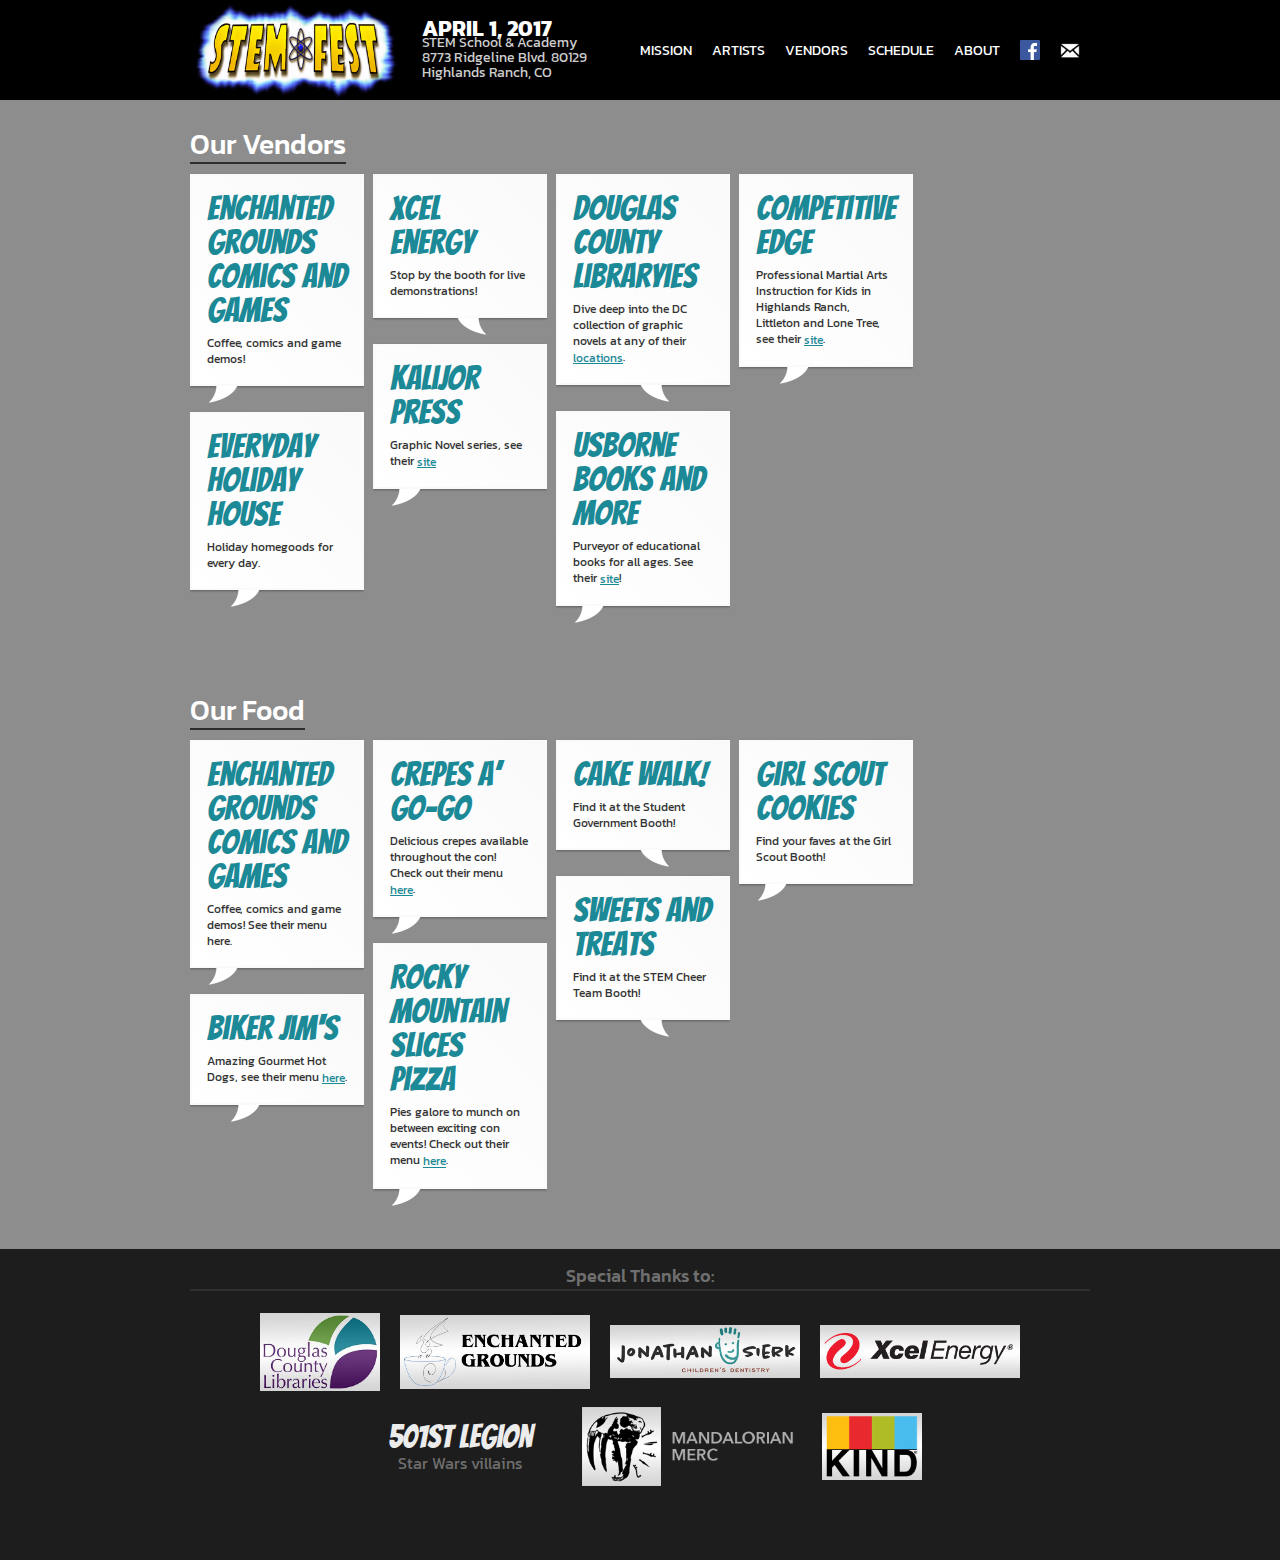
<file: vendors.html>
<!doctype html>
<html>
	<head>
		<title>STEMCON - 2017</title>
		
		<link rel="stylesheet" type="text/css" href="css/reset.css">  <!--do reset first-->
		<link rel="stylesheet" type="text/css" href="css/global.css">
		<meta name="viewport" content="width=device-width, 
user-scalable=true;">



	</head>
	<body>

<header>
<div class="navigation">

<div class="nav-left">
<div><a href="index.html" style="padding:0px;"><img src="images/stemfestlogo_yello.png" height="100" /></a></div>

<h1 class="hide" style="padding-left:20px;"><span style="font-size:22px; font-weight:700;">APRIL 1, 2017</span><br />
                	<span style="color:#cdcdcd; font-weight: normal;">STEM School &amp; Academy<br />
                	8773  Ridgeline Blvd. 80129<br>
                	Highlands Ranch, CO</span></h1>

</div>

<div class="nav-right">
<div><a href="mission.html">Mission</a></div>
<div><a href="artists.html">Artists</a></div>
<div><a href="vendors.html">Vendors</a></div>
<div><a href="schedule.html">Schedule</a></div>
<div><a href="about.html">About</a></div>
<div class="hide"><a href="https://www.facebook.com/STEMCON"><img src="images/facebook_logo.png" width="20" /></a></div>
<div class="hide"><a href="mailto:stem-fest@stemhigh.org"><img src="images/emailicon.png" width="20" /></a></div>
</div>

</div>
</header>

		
<section id="artists">
<div class="container">
	<h2> Our Vendors</h2>
	<div id="columns">

<div class="pin2">	
		<div class="pin">
			<h1>Enchanted Grounds Comics and Games</h1>
			<p>

			Coffee, comics and game demos!			</p>
		</div>
</div>



<div class="pin3">	
		<div class="pin">
			<h1>Everyday Holiday House</h1>
			<p>
				Holiday homegoods for every day.
			</p>
		</div>
</div>

<div class="pin4">	
		<div class="pin">
			<h1>Xcel Energy</h1>
			<p>
				Stop by the booth for live demonstrations!
			</p>
		</div>
</div>

<div class="pin2">	
		<div class="pin">
			<h1>Kalijor Press</h1>
			<p>
				Graphic Novel series, see their <a href="http://www.kalijor.com/">site</a>
			</p>
		</div>
</div>


<div class="pin4">	
		<div class="pin">
			<h1>Douglas County Libraryies</h1>
			<p>
				Dive deep into the DC collection of graphic novels at any of their <a href="http://www.dcl.org/">locations</a>.
			</p>
		</div>
</div>

<div class="pin2">	
		<div class="pin">
			<h1>Usborne Books and More</h1>
			<p>
				Purveyor of educational books for all ages.  See their <a href="https://www.usbornebooksandmore.com/Home.aspx">site</a>!
			</p>
		</div>
</div>

<div class="pin3">	
		<div class="pin">
			<h1>Competitive Edge</h1>
			<p>
				Professional Martial Arts Instruction for Kids in Highlands Ranch, Littleton and Lone Tree, see their <a href="http://ce-mma.com/">site</a>. 
			</p>
		</div>
</div>

	
	</div>
</div>

</section>	



<section id="artists">
<div class="container">
	<h2> Our Food</h2>
	<div id="columns">


<div class="pin2">	
		<div class="pin">
			<h1>Enchanted Grounds Comics and Games</h1>
			<p>

			Coffee, comics and game demos! See their menu here.</p>
		</div>
</div>

<div class="pin3">	
		<div class="pin">
			<h1>Biker Jim's</h1>
			<p>
				Amazing Gourmet Hot Dogs, see their menu <a href="http://www.bikerjimsdogs.com/">here</a>.
			</p>
		</div>
</div>


<div class="pin2">	
		<div class="pin">
			<h1>Crepes a&rsquo; GO-GO</h1>
			<p>
			Delicious crepes available throughout the con!  Check out their menu <a href="http://crepes-a-gogo.com/">here</a>.
			</p>
		</div>
</div>

<div class="pin2">	
		<div class="pin">
			<h1>Rocky Mountain Slices Pizza</h1>
			<p>
			Pies galore to munch on between exciting con events!  Check out their menu <a href="http://www.rockymountainslices.com/">here</a>.
			</p>
		</div>
</div>


<div class="pin4">	
		<div class="pin">
			<h1>Cake Walk!</h1>
			<p>
				Find it at the Student Government Booth!
			</p>
		</div>
</div>

<div class="pin4">	
		<div class="pin">
			<h1>Sweets and Treats</h1>
			<p>
			Find it at the STEM Cheer Team Booth!	
			</p>
		</div>
</div>

<div class="pin2">	
		<div class="pin">
			<h1>Girl Scout Cookies</h1>
			<p>
			Find your faves at the Girl Scout Booth!
			</p>
		</div>
</div>


	
	</div>
</div>

</section>	




<section id="sponsors">
<div class="container">

	<h1>Special Thanks to:</h1>

  <a href="https://www.dcl.org/" target="_blank"><img src="images/logo_DCL.jpg" width="120" /></a>

    <a href="http://www.enchantedgrounds.com/" target="_blank"><img src="images/logo_enchanted.jpg" width="190" /></a>

      <a href="http://www.sierkpediatricdentistry.com/" target="_blank"><img src="images/logo_sierk.jpg" width="190" /></a>

        <a href="https://www.xcelenergy.com/" target="_blank"><img src="images/logo_xcel.jpg" width="200" /></a>

        <a href="https://www.501st.com/" target="_blank" style="text-decoration: none;"><div style="width:220px; display:inline-block;"><span style="font-family: 'Bangers', cursive; font-size:32px; color:#ececec; text-decoration: none;">501st Legion</span> <br><span style="color:#6f6f6f; text-decoration: none;">Star Wars villains</span></div></a>

        <a href="http://mandalorianmercs.org/" target="_blank"><img src="images/logo_mandalorian-all.png" width="220" /></a>

        <a href="http://www.kindsnacks.com/" target="_blank"><img src="images/logo_kind.jpg" width="100" /></a>

</div>
</section>

	</body>
</html>
</file>
<file: css/global.css>
@import url(http://fonts.googleapis.com/css?family=Kanit:400,100,100italic,200,200italic,300,300italic,400italic,500,500italic,600,600italic,700,700italic,800,800italic,900,900italic&subset=latin,latin-ext);
@import url(https://fonts.googleapis.com/css?family=Bangers);

@font-face {
	font-family: 'icomoon';
	src:url('../fonts/icomoon/icomoon.eot');
	src:url('../fonts/icomoon/icomoon.eot?#iefix') format('embedded-opentype'),
		url('../fonts/icomoon/icomoon.woff') format('woff'),
		url('../fonts/icomoon/icomoon.ttf') format('truetype'),
		url('../fonts/icomoon/icomoon.svg#icomoon') format('svg');
	font-weight: normal;
	font-style: normal;
}

body {
	background: #ffffff; 
	font-family: 'Kanit', Helvetica, Arial, sans-serif;
	width:100%;
	
} 

/*iphone*/
@media screen and (max-width: 480px) {
body {
	background: #ffffff; 
	font-family: 'Kanit', Helvetica, Arial, sans-serif;
	
}
}

p {
	padding-top:6px;
	line-height:1.6em;
	color:#2d2d2d;
}

h3 {
	font-weight:700;
	line-height: 1.6em;
	font-size:1.2em;
}

a.button, input.button {
	border-bottom: solid 3px #ffcf24 !important;
	border-top: none;
	border-left: none;
	border-right:none;
	color: #000000;
	font-size:14px;
	cursor: pointer;
	padding: 8px 20px;
	display: inline-block;
	margin: 0px 0px;
	text-transform: uppercase;
	text-decoration:none;
	letter-spacing: 1px;
	font-weight: 700;
	outline: none;
	position: relative;
	background-color:#ffe952;

}
a.button:hover, input.button:hover {
	background-color:#ffcf24;
}

/*a.button, input.button {
	background-color:#ffb800;
	color:#000000;
	font-weight:700;
	padding:6px;
	font-size:13px;
	text-decoration: none;

    border-radius: 3px;
}

a.button:hover, input.button:hover {
	-webkit-box-shadow: 0px 0px 5px 5px #3d3d3d;
-moz-box-shadow: 0px 0px 5px 5px #3d3d3d;
box-shadow: 0px 0px 5px 5px #3d3d3d;
}*/

.clearfix:after {
  content: "";
  display: table;
  clear: both;
}


.container {
	width:900px;
	margin: 0 auto;
}

.container-small {
	width:800px;
	margin: 0 auto;
	text-align: center;
}

/*ipad*/
@media screen and (max-width: 800px) {
.container {
	width:100%;
	margin:0 auto;
	text-align: center;
}
.container-small {
	width:100%;
	margin: 0 auto;
}
*.hide {
	display:none;
}
}

/*iphone*/
@media screen and (max-width: 480px) {
.container {
	width:100%;
	margin:0 auto;
	text-align: center;
}
.container-small {
	width:100%;
	margin: 0 auto;
}
*.hide {
	display:none;
}
}

header {
	background-color:#000000;
	margin:0 auto;
}

.navigation {
  list-style: none;
  margin: 0 auto;
  background: #000000;
  display: -webkit-box;
  display: -moz-box;
  display: -ms-flexbox;
  display: -webkit-flex;
  display: flex;
  -webkit-flex-flow: row wrap;
  justify-content: space-between;
  align-items:center;
  width:900px;
}

.nav-left {
  list-style: none;
  margin: 0;
  background: #000000;
  display: -webkit-box;
  display: -moz-box;
  display: -ms-flexbox;
  display: -webkit-flex;
  display: flex;
  -webkit-flex-flow: row wrap;
  justify-content: space-around;
  align-items:center;
}

.nav-right {
  list-style: none;
  margin: 0;
  background: #000000;
  display: -webkit-box;
  display: -moz-box;
  display: -ms-flexbox;
  display: -webkit-flex;
  display: flex;
  -webkit-flex-flow: row wrap;
  justify-content: space-around;
  align-items:center;
  width:460px;
}

.navigation a {
  text-decoration: none;
  display: block;
  color: white;
  padding: 6px;
  text-transform: uppercase;
  font-size:.9em;
}

.navigation a:hover {
  background: #2d2d2d;
}

@media all and (max-width: 800px) {
  .navigation {
    justify-content: space-around;
    width:100%;
  }

}
@media all and (max-width: 600px) {
  .navigation {
    -webkit-flex-flow: column wrap;
    flex-flow: column wrap;
    padding: 0;
    width:100%;
  }

  .navigation a {
    text-align: center;
    padding: 10px;
    border-top: 1px solid rgba(255, 255, 255, 0.3);
    border-bottom: 1px solid rgba(0, 0, 0, 0.1);
    width:300px;
  }

  .navigation li:last-of-type a {
    border-bottom: none;
  }

  .hide {
	display:none;
}

}

.navigation h1 {
	font-size:14px;
	float: left;
	margin: 0px;
	padding-top:0px;
	color:#ffffff;
	text-align: left;
	line-height: 14px;
}


.brand img {
	float: left;
	padding:4px; 
}
.brand {

  background-color:#b10e12 !important;
}

#masthead h1 {
	font-size:14px;
	float: left;
	margin: 6px;
	padding-top:12px;
	color:#ffffff;
	text-align: left;
}

.box {
  width: 40%;
  margin: 0 auto;
  background: rgba(255,255,255,0.2);
  padding: 35px;
  border: 2px solid #fff;
  border-radius: 20px/50px;
  background-clip: padding-box;
  text-align: center;
}


.overlay {
  position: fixed;
  top: 0;
  bottom: 0;
  left: 0;
  right: 0;
  background: rgba(0, 0, 0, 0.7);
  transition: opacity 500ms;
  visibility: hidden;
  opacity: 0;
}
.overlay:target {
  visibility: visible;
  opacity: 1;
}

.popup {
  margin: 120px auto;
  padding: 20px;
  background: #fff;
  border-radius: 5px;
  width: 30%;
  position: relative;
  transition: all 5s ease-in-out;
    color: #000000;
	text-align:left;
}

.popup h2 {
  margin-top: 0;
  color: #333;
  font-family: Tahoma, Arial, sans-serif;
}
.popup .close {
  position: absolute;
  top: 20px;
  right: 30px;
  transition: all 200ms;
  font-size: 30px;
  font-weight: bold;
  text-decoration: none;

}
.popup .close:hover {
  color:#FF0004;
}
.popup .content {
  max-height: 30%;
  overflow: auto;
}

@media screen and (max-width: 700px){
  .box{
    width: 70%;
  }
  .popup{
    width: 70%;
  }
}

/*iphone*/
@media screen and (max-width: 480px) {

.hide {
	display:none;
}

.brand img {
	float: none !important;
	margin: 0 auto !important;
	display:block;
}	


#masthead h1 {
	display:none;
	}

}

/*ipad*/
@media screen and (max-width: 800px) {

.container {
	width:100%;
	margin: 0 auto;
}

.hide {
	display:none;
}
.brand img {
	float: left;
	padding:2px; 
}	
#masthead h1 {
	display:none;
	}

}
#main-content {
	padding:25px 0;
	overflow:hidden;
	border-bottom:6px solid #999999;
	position: relative;
}





#hero {
	background-image:url('../images/sciencey.jpg');
	color: #fafafa;
		width:100%;
	text-align: center;
	padding: 20px 0px 20px 0px;
	border-bottom:2px solid #999999;
	position: relative;
	width:100%;
	   -moz-box-shadow:    inset 0 0 70px #2d2d2d;
   -webkit-box-shadow: inset 0 0 70px #2d2d2d;
   box-shadow:         inset 0 0 70px #2d2d2d;
	
}

.hero-img {
	text-align: center;
	height:300px;
	padding-top:32px;
	background-size: auto 100%;
	position: relative;
	float:left;
	width:300px;

}

.hero-img2 {
	background: url('../images/QuestionMark.png') no-repeat center;
	text-align: left;
	background-size: auto 94%;
	position: relative;
	float:left;
	width:500px;
}

#hero-2 img {
	width: 280px;
	box-shadow:0px 2px 15px #2d2d2d;
    border-radius: 50%;
	border:solid 8px #ffffff;
	 margin:10px; 
	 display:inline-block;
}

#hero p {
	padding:6px;
	font-size:20px;
	color:#cdcdcd;
}

#hero .text {
	position: relative;
	text-align: right;
	margin:0 auto;
	padding-top:10px;
	float:right;
	padding-right:10px;
padding-bottom:20px;
	width:600px; 
	margin-top:10px; 
	background-image:url('../newimages/hero.png'); 
	background-size:100%; 
	background-repeat:no-repeat; 
	background-position:center;
}

#hero .textbot {
	float:left; 
	text-align:left; 
	margin-top:222px;
}

#hero h2 {
	font-size:3.2em;
	color:#ffffff;
	font-weight: bold;
}

/*#hero a.button1, input.button1 {
	background-color:#ffb800;
	color:#000000;
	padding:8px;
	font-size:18px;
	font-weight: 600;
	text-decoration: none;
	border:0;
	    border-radius: 3px;
}*/

#hero a.button1, input.button1 {
	border-bottom: solid 3px #ffaa00 !important;
	border-top: none;
	border-left: none;
	border-right:none;
	color: #000000;
	font-size:14px;
	cursor: pointer;
	padding: 8px 20px;
	display: inline-block;
	margin: 0px 0px;
	text-transform: uppercase;
	text-decoration:none;
	letter-spacing: 1px;
	font-weight: 700;
	outline: none;
	position: relative;
	background-color:#ffc44d;

}

#hero a.button1:hover, input.button1:hover {
	background-color:#ffaa00 !important;
}

#hero select {
	padding: 0;
    margin: 0;
    border: 2px solid #bcbcbc;
    color:#ff0000;
    margin-right:24px;
    width: 140px;
    border-radius: 3px;
    overflow: hidden;
    background-color: #fff;
    font-size:14px;
    padding:0px;
}

#hero option {
	padding:4px; color:#ff0000; border-bottom:dotted 1px #dedede;
}

#hero select option:checked:after {
    content: attr(title);
    background: #666;
    color: #fff;
    position: absolute;
    width: 100%;
    left: 0;
    border: none;
}


/*ipad*/
@media screen and (max-width: 1024px) {

#hero {
	padding: 20px 0px 20px 0px;
		width:100%;

}

.hero-img {
	text-align: center;
	background-size: auto 80%;
	position: relative;
	float:none;
	width:100%;
}
#hero .text {
	width:80%;
	height:400px;
	padding-left:0px;
	padding-right:0px;
	padding-top:10px;
	float:none;
	position: relative;
	text-align: right;
	margin:0 auto;
	background-image:url('../images/hero.png'); 
	background-size:80%; 
	background-repeat:no-repeat; 
	background-position:center;
}

#hero .textbot {
	float:left; 
	text-align:left; 
	margin-top:202px;
}

#hero h2 {
	font-size:2em;
}
}


/*iphone*/
@media screen and (max-width: 480px) {
	
#hero {
	padding: 20px 0px 20px 0px;
		width:100%;

}

.hero-img {
	text-align: center;
	background-size: auto 80%;
	position: relative;
	float:none;
	width:100%;
}
	
#hero h2 {
	font-size:2em;
	
}

#hero .text {
	width:80%;
	height:300px;
	padding-left:0px;
	padding-right:0px;
	padding-top:10px;
	float:none;
	position: relative;
	text-align: right;
	margin:0 auto;
	background-image:url('../images/hero.png'); 
	background-size:100%; 
	background-repeat:no-repeat; 
	background-position:center;
}

#hero .textbot {
	float:left; 
	text-align:left; 
	margin-top:142px;
}

#hero h2 {
	font-size:24px;
}
#hero p {
	font-size:14px;
}

}

#alert {
	color:#ffffff; 
		width:100%;
	font-size:18px; 
	background: #8B2323; /* For browsers that do not support gradients */
    background: -webkit-linear-gradient(#8B2323, #ba0303); /* For Safari 5.1 to 6.0 */
    background: -o-linear-gradient(#8B2323, #ba0303); /* For Opera 11.1 to 12.0 */
    background: -moz-linear-gradient(#8B2323, #ba0303); /* For Firefox 3.6 to 15 */
    background: linear-gradient(#8B2323, #ba0303); /* Standard syntax */
border-bottom:2px solid #515151;
text-align:center; padding:42px 0px 12px 0px;
}

#alert2 {
	color:#2d2d2d; 
		width:100%;
	font-size:18px; 
	background: #cdcdcd; /* For browsers that do not support gradients */
    background: -webkit-linear-gradient(#5d5d5d, #cdcdcd); /* For Safari 5.1 to 6.0 */
    background: -o-linear-gradient(#5d5d5d, #cdcdcd); /* For Opera 11.1 to 12.0 */
    background: -moz-linear-gradient(#5d5d5d, #cdcdcd); /* For Firefox 3.6 to 15 */
    background: linear-gradient(#5d5d5d, #cdcdcd); /* Standard syntax */
border-bottom:2px solid #515151;
text-align:center; padding:42px 0px 12px 0px;
}

/*iphone*/
@media screen and (max-width: 480px) {
#alert2 {
padding:72px 0px 12px 0px;
	width:100%;
}

}

#alert3 {
	color:#ffffff; 
		width:100%;
	font-size:18px; 
	background: #0a3174; /* For browsers that do not support gradients */
    background: -webkit-linear-gradient(#0a3174, #0b1e3e); /* For Safari 5.1 to 6.0 */
    background: -o-linear-gradient(#0a3174, #0b1e3e); /* For Opera 11.1 to 12.0 */
    background: -moz-linear-gradient(#0a3174, #0b1e3e); /* For Firefox 3.6 to 15 */
    background: linear-gradient(#0a3174, #0b1e3e); /* Standard syntax */
border-bottom:2px solid #000000;
text-align:center; padding:12px 0px 12px 0px;
}

#contact {
	width:100%;
	margin: 0 auto;
	background-color:#eeeeee;
	position: relative;
	padding-top:12px;
	padding-bottom:52px;	
}

#contact .text {
	width:400px;
	float:left;
	text-align: left;
	padding-top:48px;
	margin-left:40px;
}

.contact2 {
	float:right;
	text-align: center;
	width:280px;
	background-color:#999999;
	margin-top:36px;
	margin-right:20px;
	padding:14px;
	color:#ffffff;
	-moz-box-shadow:    inset 0 0 10px #2d2d2d;
   -webkit-box-shadow: inset 0 0 10px #2d2d2d;
   box-shadow:         inset 0 0 10px #2d2d2d;
}

#contact h4 {
	font-size:28px;
	color:#8B2323;
	font-weight: 600;
}




#contact img:hover {
	opacity:.4;
	transform:scale(.8) rotate(180deg);
}




/*ipad*/
@media screen and (max-width: 1024px) {


#contact {
	margin: 0 auto;
	width:100%;
}

#contact .text {
	width:40%;
	float:left;
	text-align: left;
	padding-top:28px;
	margin-right:0px;
}

.contact2 {
	float:right;
	text-align: center;
	width:40%;
	background-color:#999999;
	color:#ffffff;
	-moz-box-shadow:    inset 0 0 10px #2d2d2d;
   -webkit-box-shadow: inset 0 0 10px #2d2d2d;
   box-shadow:         inset 0 0 10px #2d2d2d;
}


}

/*iphone*/
@media screen and (max-width: 480px) {


#contact {
	margin: 0 auto;
		width:100%;
}

#contact .text {
	width:70%;
	float:none;
	text-align: left;
	margin:0 auto;
}


#contact img {
	width: 120px;
	float:none;
    border-radius: 50%;
	border:solid 8px #ffffff;
	box-shadow:0px 2px 5px #43596E;
	margin: 0 auto;
	margin-top:40px;
}

.contact2 {
	float:none;
	text-align: center;
	width:100%;
	background-color:#999999;
	color:#ffffff;
	-moz-box-shadow:    inset 0 0 10px #2d2d2d;
   -webkit-box-shadow: inset 0 0 10px #2d2d2d;
   box-shadow:         inset 0 0 10px #2d2d2d;
   margin-top:20px;
	margin-right:0px;
	padding:20px 0px 20px 0px;
}

}





#about {
background-color:#ffffff;
margin:0 auto;
	width:100%;
padding-top:30px;
padding-bottom:40px;
border-bottom:2px solid #cdcdcd;
}

#about h2 {
	font-size:30px;
	font-weight: bold;
	color:#1c8997;
	text-align: left;
	line-height:1.3em;
	padding:12px;
}

p.about {
	text-align: left;
	color:#2d2d2d;
	display:block;
	padding:12px;
}

#about .btn {
	border-bottom: solid 3px #ffcf24;
	border-top: none;
	border-left: none;
	border-right:none;
	color: #000000;
	font-size:14px;
	cursor: pointer;
	padding: 15px 70px;
	display: inline-block;
	margin: 15px 10px;
	text-transform: uppercase;
	text-decoration:none;
	letter-spacing: 1px;
	font-weight: 700;
	outline: none;
	position: relative;
	background-color:#ffe952;
	float:left;

}

#about .btn:hover {
	background-color:#ffcf24;
}

#about a {
	color:#1c8997; 
}

#about .left {
	float:left;
	width:300px;
}

#about ul {
    display: block;
    list-style-type: none;
    margin-top: 1em;
    margin-bottom: 1em;
    margin-left: 0;
    margin-right: 0;
    padding-left: 40px;
    text-align: left;
    counter-reset: item; 
	line-height:1.3em;
} 

#about li {
	margin-bottom:1.4em;

}

#about ul li:before {
            
            counter-increment: item;
            content: counter(item) ". ";
            font-family: 'Bangers', cursive;
	font-size:24px;
	color:#1c8997;
	padding-right:8px;
        }
/*ipad*/
@media screen and (max-width: 1024px) {


#about h2 {
	font-size:26px;

}

#about .left {
	float:none;
	width:100%;
}

#about iframe {
	width:80%;
}
}

/*iphone*/
@media screen and (max-width: 480px) {
	#about {
	}
	#about .left {
	float:none;
	width:100%;
}
}

#featured-speakers {
	width:100%;
}

#featured-speakers img {
	width: 120px;
    border-radius: 50%;
	border:solid 8px #ffffff;
	box-shadow:0px 2px 5px #43596E;
	 margin:10px; 
	 display:inline-block;
	transition: all .5s ease-in;
}

#featured-speakers img:hover {
	opacity:.4;
	transform:scale(.8) rotate(180deg);
}

#tickets {
		width:100%;
	padding-top:10px;
	padding-bottom:10px;
	border-top:solid 3px #0d0d0d;
	border-bottom:solid 3px #0d0d0d;
}

#tickets1 {
		width:100%;
	padding-top:38px;
	padding-bottom:10px;
	border-top:solid 3px #0d0d0d;
	border-bottom:solid 3px #0d0d0d;
}


.tickets-left {
	float:left; 
	padding-top:12px;
}



.tickets-right {
	float:right; 
	padding:10px 0px 10px 0px;"
}

#tickets h2 {
	font-size:3.4em;
	color:#ffffff;
	font-weight: bold;
}

#tickets1 h2 {
	font-size:3.4em;
	color:#ffffff;
	font-weight: bold;
}

/*#tickets a.button {
	background-color:#ffb800;
	color:#000000;
	font-weight:700;
	padding:4px;
	font-size:12px;
	text-decoration: none;

    border-radius: 3px;
}*/

#tickets select {
	padding: 0;
    margin: 0;
    border: 2px solid #bcbcbc;
    color:#ff0000;
    margin-right:24px;
    width: 140px;
    border-radius: 3px;
    overflow: hidden;
    background-color: #fff;
    font-size:14px;
    padding:0px;
}

#tickets option {
	padding:4px; color:#ff0000; border-bottom:dotted 1px #dedede;
}

#tickets1 select {
	padding: 0;
    margin: 0;
    border: 2px solid #bcbcbc;
    color:#ff0000;
    margin-right:24px;
    width: 140px;
    border-radius: 3px;
    overflow: hidden;
    background-color: #fff;
    font-size:14px;
    padding:0px;
}

#tickets1 option {
	padding:4px; color:#ff0000; border-bottom:dotted 1px #dedede;
}

select option:checked:after {
    content: attr(title);
    background: #666;
    color: #fff;
    position: absolute;
    width: 100%;
    left: 0;
    border: none;
}

/*
#tickets select:active, select:hover {
  outline-color: red
}

#tickets .select-style select:focus {
    outline: none;
}
*/


/*ipad*/
@media screen and (max-width: 1024px) {

#tickets {
	padding: 10px 0px 20px 0px;
		width:100%;

}

#tickets1 {
	padding: 40px 0px 20px 0px;
		width:100%;

}

.tickets-left {
	width:100%;
	float:none;
}

.tickets-right {
	float:none; 
	width:100%;
}

.tickets-img {
	text-align: center;
	background-size: auto 80%;
	position: relative;
	float:none;
	width:100%;
}
#tickets .text {
	width:60%;
	text-align: center;
	margin:0 auto;
	padding-left:0px;
	padding-right:0px;
	padding-top:20px;
	float:none;
}
#tickets h2 {
	font-size:2.4em;
}
#tickets1 .text {
	width:60%;
	text-align: center;
	margin:0 auto;
	padding-left:0px;
	padding-right:0px;
	padding-top:20px;
	float:none;
}
#tickets1 h2 {
	font-size:2.4em;
}
}


/*iphone*/
@media screen and (max-width: 480px) {
	
#tickets {
	padding: 0px 0px 20px 0px;
	width:100%;
}

#tickets1 {
	padding: 120px 0px 20px 0px;
	width:100%;
}

#tickets input {
	margin-top:0px;
}

#tickets1 input {
	margin-top:0px;
}

.tickets-img {
	text-align: center;
	background-size: auto 80%;
	position: relative;
	float:none;
	width:100%;
}
	
#tickets h2 {
	font-size:2em;
	
}

#tickets1 h2 {
	font-size:2em;
	
}

.tickets-left {
	padding-top:22px;
}

}

#artists {
	background-color:#8d8d8d;
	padding-bottom:36px;
	padding-top:30px;
	width:100%;
	}

#artists #wrapper {
	width: 90%;
	margin: 0px auto;
}

#artists #columns {
	-webkit-column-count: 2;
	-webkit-column-gap: 10px;
	-webkit-column-fill: auto;
	-moz-column-count: 2;
	-moz-column-gap: 10px;
	column-count: 2;
	column-gap: 15px;
}

#artists .pin {
	display: block;
	background: #FEFEFE;
	border: 2px solid #FAFAFA;
	box-shadow: 0 1px 2px rgba(34, 25, 25, 0.4);
	margin: 2px 0px 0px 0px;
	-webkit-column-break-inside: avoid;
	-moz-column-break-inside: avoid;
	column-break-inside: avoid;
	padding: 15px;
	padding-bottom: 5px;
	background: -webkit-linear-gradient(45deg, #FFF, #F9F9F9);
	opacity: 1;

}

#artists .pin2 {
	overflow:hidden;
	display: inline-block;
}

#artists .pin2::after {
	content: url('../images/speech-bubble2.png');
	display:inline-block;
	padding-bottom:4px;
	padding-left:18px;
}

#artists .pin3 {
	overflow:hidden;
	display: inline-block;
}

#artists .pin3::after {
	content: url('../images/speech-bubble2.png');
	display:inline-block;
	padding-bottom:4px;
	padding-left:40px;
}

#artists .pin4 {
	overflow:hidden;
	display: inline-block;
}

#artists .pin4::after {
	content: url('../images/speech-bubble2_flip.png');
	display:inline-block;
	padding-bottom:4px;
	padding-left:84px;
}

#artists .pin p {
	color: #333;
	margin: 0;
	font-size:12px;
	line-height:16px;
	padding-bottom:12px;
	padding-top:0px;
	widows: 3;
}

#artists h2 {
	color:#ffffff;
	font-weight: 500;
	font-size:28px;
	padding-bottom:4px;
	border-bottom: solid 2px #2d2d2d;
	display:inline-block;
	margin-bottom:8px;
}
#artists h1 {
	font-family: 'Bangers', cursive;
	font-size:34px;
	color:#1c8997;
	padding-bottom:8px;
}

@media (min-width: 480px) {
	#artists #columns {
		-webkit-column-count: 3;
		-moz-column-count: 3;
		column-count: 3;
		width:90%;
		margin:0 auto;
	}

}

@media (min-width: 960px) {
	#artists #columns {
		-webkit-column-count: 4;
		-moz-column-count: 4;
		column-count: 4;
		width:90%;
		margin:0 auto;
	}
}

@media (min-width: 1100px) {
	#artists #columns {
		-webkit-column-count: 5;
		-moz-column-count: 5;
		column-count: 5;
		width:100%;
		margin:0 auto;
	}
}

#artists a {
	color:#1c8997;
	text-decoration: underline;
}

#artists .hook {
	vertical-align:top; margin-bottom:24px; padding-left:24px;
}

/*iphone*/
@media screen and (max-width: 480px) {
	#artists {
	}

#artists h1 {
	font-family: 'Bangers', cursive;
	font-size:29px;
	line-space:-1px;
	padding-bottom:8px;
}
}

#sponsors {
	background-color:#1d1d1d;
padding-bottom:66px;
padding-top:14px;
	text-align: center;
		width:100%;
}

#sponsors img {
	padding:8px;
}

#sponsors h1 {
	color:#6f6f6f;
	border-bottom:solid 2px #2f2f2f;
	font-weight: 500;
	font-size:18px;
	padding:4px;
	margin-bottom:14px;
	display:block;
	text-align: center;
}

#photos {
	padding-top:24px;
	padding-bottom:24px;
	background-color:#bdbdbd;
	display:block;
}

#photos h2 {
	color:#ffffff;
	font-weight: 500;
	font-size:28px;
	padding-bottom:4px;
	border-bottom: solid 2px #2d2d2d;
	display:inline-block;
	margin-bottom:24px;
}

#photos div.cssbox {
  display: inline-block;
  border: solid 1px #2d2d2d;
}

#photos span.cssbox_full {
  position: fixed;
  height: 100%;
  width: 100%;
  background-color: rgba(0,0,0,0.8);
  top: 0;
  left: 0;
  opacity: 0;
  pointer-events: none;
  transition: opacity 0.5s linear;
}

#photos span.cssbox_full img {
  position: fixed;
  background-color: white;
  margin: 0;
  padding: 0;
  max-height: 90%;
  max-width: 90%;
  top: 50%;
  left: 50%;
  margin-right: -50%;
  transform: translate(-50%, -50%);
  box-shadow: 0 0 20px black;
}

#photos a.cssbox_close,
a.cssbox_prev,
a.cssbox_next {
  position: fixed;
  text-decoration: none;
  visibility: hidden;
  color: white;
  font-size: 36px;
}

#photos a.cssbox_close {
  top: 1%;
  right: 1%;

  margin-top:120px;
}

#photos a.cssbox_close::after {
  content: '\00d7';
}

#photos a.cssbox_prev,
a.cssbox_next {
  top: 50%;
  transform: translate(0%, -50%);
}

#photos a.cssbox_prev {
  left: 5%;
}

#photos a.cssbox_next {
  right: 5%;
}

#photos a:target ~ a.cssbox_close,
a:target ~ a.cssbox_prev,
a:target ~ a.cssbox_next {
  visibility: visible;
}

#photos a:target > img.cssbox_thumb + span.cssbox_full {
  visibility: visible;
  opacity: 1;
  pointer-events: initial;
}

#photos span.cssbox_full {
  cursor: initial;
}




.rwd-table tr {
  border-top: 1px solid #ffffff;
  border-bottom: 1px solid #ffffff;
}
.rwd-table th {
  display: none;
}
.rwd-table td {
  display: block;
}
.rwd-table td:first-child {
  padding-top: .5em;
}
.rwd-table td:last-child {
  padding-bottom: .5em;
}
.rwd-table td:before {
  content: attr(data-th) ": ";
  font-weight: bold;
  width: 6.5em;
  display: block;
}
@media (min-width: 480px) {
  .rwd-table td:before {
    display: none;
  }

}
.rwd-table th, .rwd-table td {
  text-align: left;
}
@media (min-width: 480px) {
  .rwd-table th, .rwd-table td {
    display: table-cell;
    padding: .25em .5em;
  }
  .rwd-table th:first-child, .rwd-table td:first-child {
    padding-left: 0;
  }
  .rwd-table th:last-child, .rwd-table td:last-child {
    padding-right: 0;
  }
}


.rwd-table {
  background: #cecece;
  color: #2d2d2d;
  border-radius: .4em;
  overflow: hidden;
  margin:0 auto;
}
.rwd-table tr {
  border-color: #ffffff;
}
.rwd-table th, .rwd-table td {
  margin: .5em 1em;
}
@media (min-width: 480px) {
  .rwd-table th, .rwd-table td {
    padding: 1em !important;
  }

}
.rwd-table th, .rwd-table td:before {
  color: #9b29b2;
}

/*iphone*/
@media screen and (max-width: 480px) {

.rwd-table {
	width:280px;
	}
}


.wrapper-main {
	width:100%;
	margin:0 auto;
}
.wrapper {
	width:100%;
	margin:0 auto;	background-image: url("../images/headerback_darker.jpg");
	background-size:cover;
}

.gradient {
	background: -webkit-linear-gradient(rgba(0,0,0,1), rgba(255,0,0,0), rgba(0,0,0,.7)); /* For Safari 5.1 to 6.0 */
    background: -o-linear-gradient(rgba(0,0,0,1), rgba(255,0,0,0), rgba(0,0,0,.7)); /* For Opera 11.1 to 12.0 */
    background: -moz-linear-gradient(rgba(0,0,0,1), rgba(255,0,0,0), rgba(0,0,0,.7)); /* For Firefox 3.6 to 15 */
    background: linear-gradient(rgba(0,0,0,1), rgba(255,0,0,0), rgba(0,0,0,.7)); /* Standard syntax (must be last) */}

.gradient2 {
  background: -webkit-linear-gradient(rgba(0,0,0,.2), rgba(255,0,0,0), rgba(0,0,0,.2)); /* For Safari 5.1 to 6.0 */
    background: -o-linear-gradient(rgba(0,0,0,.2), rgba(255,0,0,0), rgba(0,0,0,.2)); /* For Opera 11.1 to 12.0 */
    background: -moz-linear-gradient(rgba(0,0,0,.2), rgba(255,0,0,0), rgba(0,0,0,.2)); /* For Firefox 3.6 to 15 */
    background: linear-gradient(rgba(0,0,0,.2), rgba(255,0,0,0), rgba(0,0,0,.2)); /* Standard syntax (must be last) */}


.home_container {
  display: flex;
  flex-wrap: wrap;
  align-items: flex-start;
  align-content: center;
  justify-content: space-around;
  width: 800px;
  margin:0 auto;

}

.home_item {
  width: 360px;  /* Or whatever */
  height: 200px; /* Or whatever */
  margin: 20px 10px 20px 10px;  /* Magic! */
  background-color:#e6e6e6;
}

.home_item2 {
  width: 400px;  /* Or whatever */
  height: 260px; /* Or whatever */
  margin: 0px;  /* Magic! */
}

h1.home {
  font-size:3em; 
  font-weight:700;
  font-family: Bangers; 
  letter-spacing: .1em; 
}

@media all and (max-width: 800px) {
.wrapper {
	width:100%;
	margin:0 auto;
}
.home_container {
	width:100%;
	margin:0 auto;
}
.home_item {
  width: 100%;  /* Or whatever */
  margin: 20px 0px 0px 0px;  /* Magic! */
}

.home_item2 {
  width: 100%;  /* Or whatever */
  margin: 0px 0px 0px 0px;  /* Magic! */
  border-bottom:solid 12px #000000;
}
}


.home_navigation {
  list-style: none;
  margin: 0; 
  padding-top:20px;
  display: -webkit-box;
  display: -moz-box;
  display: -ms-flexbox;
  display: -webkit-flex;
  display: flex;
  -webkit-flex-flow: row wrap;
  justify-content: flex-end;
}

.home_navigation_right {
  list-style: none;
  margin: 0; 
  padding-top:20px;
  display: -webkit-box;
  display: -moz-box;
  display: -ms-flexbox;
  display: -webkit-flex;
  display: flex;
  -webkit-flex-flow: row wrap;
  justify-content: flex-end;
}

.home_navigation a {
  text-decoration: none;
  display: block;
  padding: 1em;
  color: white;
  font-size:.9em;
}

.home_navigation a:hover {
  background: #000000;
}

.home_navigation_right a {
  text-decoration: none;
  display: block;
  padding: 1em;
  color: white;
  font-size:.9em;
}

.home_navigation_right a:hover {
  background: #000000;
}


@media all and (max-width: 800px) {
  .home_navigation {
    -webkit-flex-flow: column wrap;
    flex-flow: column wrap;
    padding: 0;
    order:3;
  }

    .home_navigation_right {
    -webkit-flex-flow: column wrap;
    flex-flow: column wrap;
    padding: 0;
    order:2;
  }
  .home_brand {
	order:1;
	text-align: center;
	width:100%;
  }
  .home_brand img {
  	width:80%;
  	height: auto;
  }
  
  .home_navigation a { 
    text-align: center; 
    padding: 10px;

  }

  
  .home_navigation li:last-of-type a {
    border-bottom: none;
  }
    .home_navigation_right a { 
    text-align: center; 
    padding: 10px;

  }

  
  .home_navigation_right li:last-of-type a {
    border-bottom: none;
  }
}


.basic {
  text-align: center; 
  align-self:center; 
  padding:20px 0px 20px 0px;
}

.home_headline {
  color:#ffffff; 
  text-align: center; 
  align-self:center; 
  padding:0px 0px 30px 0px;
}

.home_space {
  color:#ffffff; 
  text-align: center; 
  align-self:center; 
  padding:20px 0px 40px 0px;
}
.home_headline h1 {
	font-size:3em; 
	font-weight:700;
	font-family: Bangers; 
	letter-spacing: .1em; 
}

.home_space h1 {
	font-size:3em; 
	font-weight:700;
	font-family: Bangers; 
	letter-spacing: .1em; 
}

ul.countdown {
  position: relative;
  width: 420px;
  list-style: none;
  margin:0 auto;
  display:flex;
  flex-wrap: wrap;
}
ul.countdown li {
  width: 100px;
  height:82px;
  display: inline-block;
  text-align: center;
  padding-top:18px;
  flex-grow:1;
}
ul.countdown li span {
  font-size: 42px;
  font-weight: bold;
  color:#ffffff;
}

@media all and (max-width: 400px) {
ul.countdown {
  width: 100%;
}
ul.countdown li {
  width: 140px;
}
.hide {
	display:none;
}
}

a.button, input.button {
	border-bottom: solid 3px #ffcf24 !important;
	border-top: none;
	border-left: none;
	border-right:none;
	color: #000000;
	font-size:14px;
	cursor: pointer;
	padding: 8px 20px;
	display: inline-block;
	margin: 0px 0px;
	text-transform: uppercase;
	text-decoration:none;
	letter-spacing: 1px;
	font-weight: 700;
	outline: none;
	position: relative;
	background-color:#ffe952;

}
a.button:hover, input.button:hover {
	background-color:#ffcf24;
}


.art_wrapper {
  width:800px;
  margin:0 auto;
}


.art_container {
  display: flex;
  flex-wrap: wrap;
  align-items: center;
      align-content: flex-start;
    justify-content: space-around;
    overflow: hidden;
    height: 170px;
}

.art_item {
  width: 100px;  /* Or whatever */
  height: 100px; /* Or whatever */
  margin: 20px;  /* Magic! */
  background-color:#cdcdcd;
}

.pin {
  display: block;
  background: #FEFEFE;
  box-shadow: 0 1px 2px rgba(34, 25, 25, 0.4);
  margin: 12px 0px 0px 0px;
  padding: 15px;
  background: -webkit-linear-gradient(45deg, #FFF, #F9F9F9);
  opacity: 1;
  width:140px;

}

.pin2 {
  overflow:hidden;
  display: inline-block;
}

.pin2::after {
  content: url('../images/speech-bubble2.png');
  display:inline-block;
  padding-bottom:4px;
  padding-left:18px;
}

.pin3 {
  overflow:hidden;
  display: inline-block;
}

.pin3::after {
  content: url('../images/speech-bubble2.png');
  display:inline-block;
  padding-bottom:4px;
  padding-left:40px;
}

.pin4 {
  overflow:hidden;
  display: inline-block;
}

.pin4::after {
  content: url('../images/speech-bubble2_flip.png');
  display:inline-block;
  padding-bottom:4px;
  padding-left:84px;
}

.pin p {
  color: #333;
  margin: 0;
  font-size:12px;
  line-height:16px;
  padding-bottom:0px;
  padding-top:0px;
  widows: 3;
}

.pin a {
  color:#1c8997;
}

h2 {
  color:#ffffff;
  font-weight: 500;
  font-size:28px;
  padding-bottom:4px;
  border-bottom: solid 2px #2d2d2d;
  display:inline-block;
}
.pin_h1 {
  font-family: 'Bangers', cursive;
  font-size:34px;
  color:#1c8997;
  padding-bottom:8px;
}


@media all and (max-width: 800px) {
.art_wrapper {
  width:100%;
  margin:0 auto;
}
}

.starwars
{
	background-image:url(../images/starwars.png); 
	background-size:contain; 
	background-repeat: no-repeat; 
	background-position: left; 
	width:800px; 
	height:200px; 
	margin:20px; 
	background-color:#eadfd6;
}

.starwarstext {
	text-align: right; 
	margin-left:150px; 
	margin-right:24px; 
	margin-top:20px;
}

	.starwarstext2 {
	color:#000000; 
	float:right; 
	width:70%;
	line-height: 1.4em;
}

.starwars h1 {
	color:#2d2d2d; 
	font-size:48px; 
	letter-spacing: 2px; 
	font-family: 'Bangers', cursive;
	padding-bottom:12px;
}

@media all and (max-width: 680px) {
	.starwars h1 {
		font-size:40px;
		padding-bottom:0px;
	}
	.xhide-mob {
		display: none;
	}
	.starwarstext {
	text-align: right; 
	margin-left:150px; 
	margin-right:24px; 
	margin-top:20px;
}
	

	.starwarstext2 {
	color:#000000; 
	float:right; 
	width:100%;
	line-height: 1.4em;
}
}
	@media all and (max-width: 500px) {

	.hide-mob {
		display: none;
	}
	}
</file>
<file: css/photobooth.css>
img.photobooth
{
	margin-bottom:-5px;
	margin: 0 auto;
	max-width: 480px;
}

a.photobooth
{
	color:#ffffff;
}

@media all and (max-width: 800px) {

img.photobooth
{
	margin-bottom:-5px;
	margin: 0 auto;
	width: 80%;
}

a.photobooth
{
	color:#ffffff;
}

	}

.w3-btn,.w3-btn-block{border:none;display:inline-block;outline:0;padding:6px 16px;vertical-align:middle;overflow:hidden;text-decoration:none!important;color:#fff;background-color:#000;text-align:center;cursor:pointer;white-space:nowrap}
.w3-btn:hover,.w3-btn-block:hover,

.w3-btn-floating:hover,.w3-btn-floating-large:hover
{
	box-shadow:0 8px 16px 0 rgba(0,0,0,0.2),0 6px 20px 0 rgba(0,0,0,0.19);
}

.w3-btn,.w3-btn-floating,.w3-btn-floating-large,.w3-closenav,.w3-opennav,.w3-btn-block{-webkit-touch-callout:none;-webkit-user-select:none;-khtml-user-select:none;-moz-user-select:none;-ms-user-select:none;user-select:none}   
.w3-btn-floating,.w3-btn-floating-large{display:inline-block;text-align:center;color:#fff;background-color:#000;position:relative;overflow:hidden;z-index:1;padding:0;border-radius:50%;cursor:pointer;font-size:24px}
.w3-btn-floating{width:40px;height:40px;line-height:40px}.w3-btn-floating-large{width:56px;height:56px;line-height:56px}
.w3-disabled,.w3-btn:disabled,.w3-btn-floating:disabled,.w3-btn-floating-large:disabled{cursor:not-allowed;opacity:0.3}
.w3-btn.w3-disabled *,.w3-btn-block.w3-disabled,.w3-btn-floating.w3-disabled *,.w3-btn:disabled *,.w3-btn-floating:disabled *{pointer-events:none}
.w3-btn.w3-disabled:hover,.w3-btn-block.w3-disabled:hover,.w3-btn:disabled:hover,.w3-btn-floating.w3-disabled:hover,.w3-btn-floating:disabled:hover,
.w3-btn-floating-large.w3-disabled:hover,.w3-btn-floating-large:disabled:hover{box-shadow:none}
.w3-btn-group .w3-btn{float:left}.w3-btn-block{width:100%}
.w3-btn-bar .w3-btn{box-shadow:none;background-color:inherit;color:inherit;float:left}.w3-btn-bar .w3-btn:hover{background-color:#ccc}
.w3-badge,.w3-tag,.w3-sign{background-color:#000;color:#fff;display:inline-block;padding-left:8px;padding-right:8px;text-align:center}
.w3-badge{border-radius:50%}
ul.w3-ul{list-style-type:none;padding:0;margin:0}ul.w3-ul li{padding:6px 2px 6px 16px;border-bottom:1px solid #ddd}ul.w3-ul li:last-child{border-bottom:none}
.w3-tooltip,.w3-display-container{position:relative}.w3-tooltip .w3-text{display:none}.w3-tooltip:hover .w3-text{display:inline-block}
.w3-navbar{list-style-type:none;margin:0;padding:0;overflow:hidden}
.w3-navbar li{float:left}.w3-navbar li a,.w3-navitem,.w3-navbar li .w3-btn,.w3-navbar li .w3-input{display:block;padding:8px 16px}.w3-navbar li .w3-btn,.w3-navbar li .w3-input{border:none;outline:none;width:100%}
.w3-navbar li a:hover{color:#000;background-color:#ccc}
.w3-navbar .w3-dropdown-hover,.w3-navbar .w3-dropdown-click{position:static}
.w3-navbar .w3-dropdown-hover:hover,.w3-navbar .w3-dropdown-hover:first-child,.w3-navbar .w3-dropdown-click:hover{background-color:#ccc;color:#000}
.w3-navbar a,.w3-topnav a,.w3-sidenav a,.w3-dropdown-content a,.w3-accordion-content a,.w3-dropnav a{text-decoration:none!important}
.w3-navbar .w3-opennav.w3-right{float:right!important}.w3-topnav{padding:8px 8px}




.w3-content
{
	max-width:580px; 
	margin:auto;
}


.w3-center
{
	text-align:center!important;
}


.w3-display-left
{
	position:absolute;top:50%;
	left:0%;
	transform:translate(0%,-50%);
	-ms-transform:translate(-0%,-50%)
}

.w3-display-right
{
	position:absolute;top:50%;
	right:0%;
	transform:translate(0%,-50%);
	-ms-transform:translate(0%,-50%)
}


.w3-display-container:hover .w3-display-hover
{
	display: block;
}


@media all and (max-width: 800px) {


.w3-content
{
	max-width:100%; margin:auto;
}


.w3-center
{
	text-align:center!important;
}


.w3-display-left
{
	position:absolute;top:50%;
	left:0%;
	transform:translate(0%,-50%);
	-ms-transform:translate(-0%,-50%)
}

.w3-display-right
{
	position:absolute;top:50%;
	right:0%;
	transform:translate(0%,-50%);
	-ms-transform:translate(0%,-50%)
}


.w3-display-container:hover .w3-display-hover
{
	display: block;
}

}
</file>
